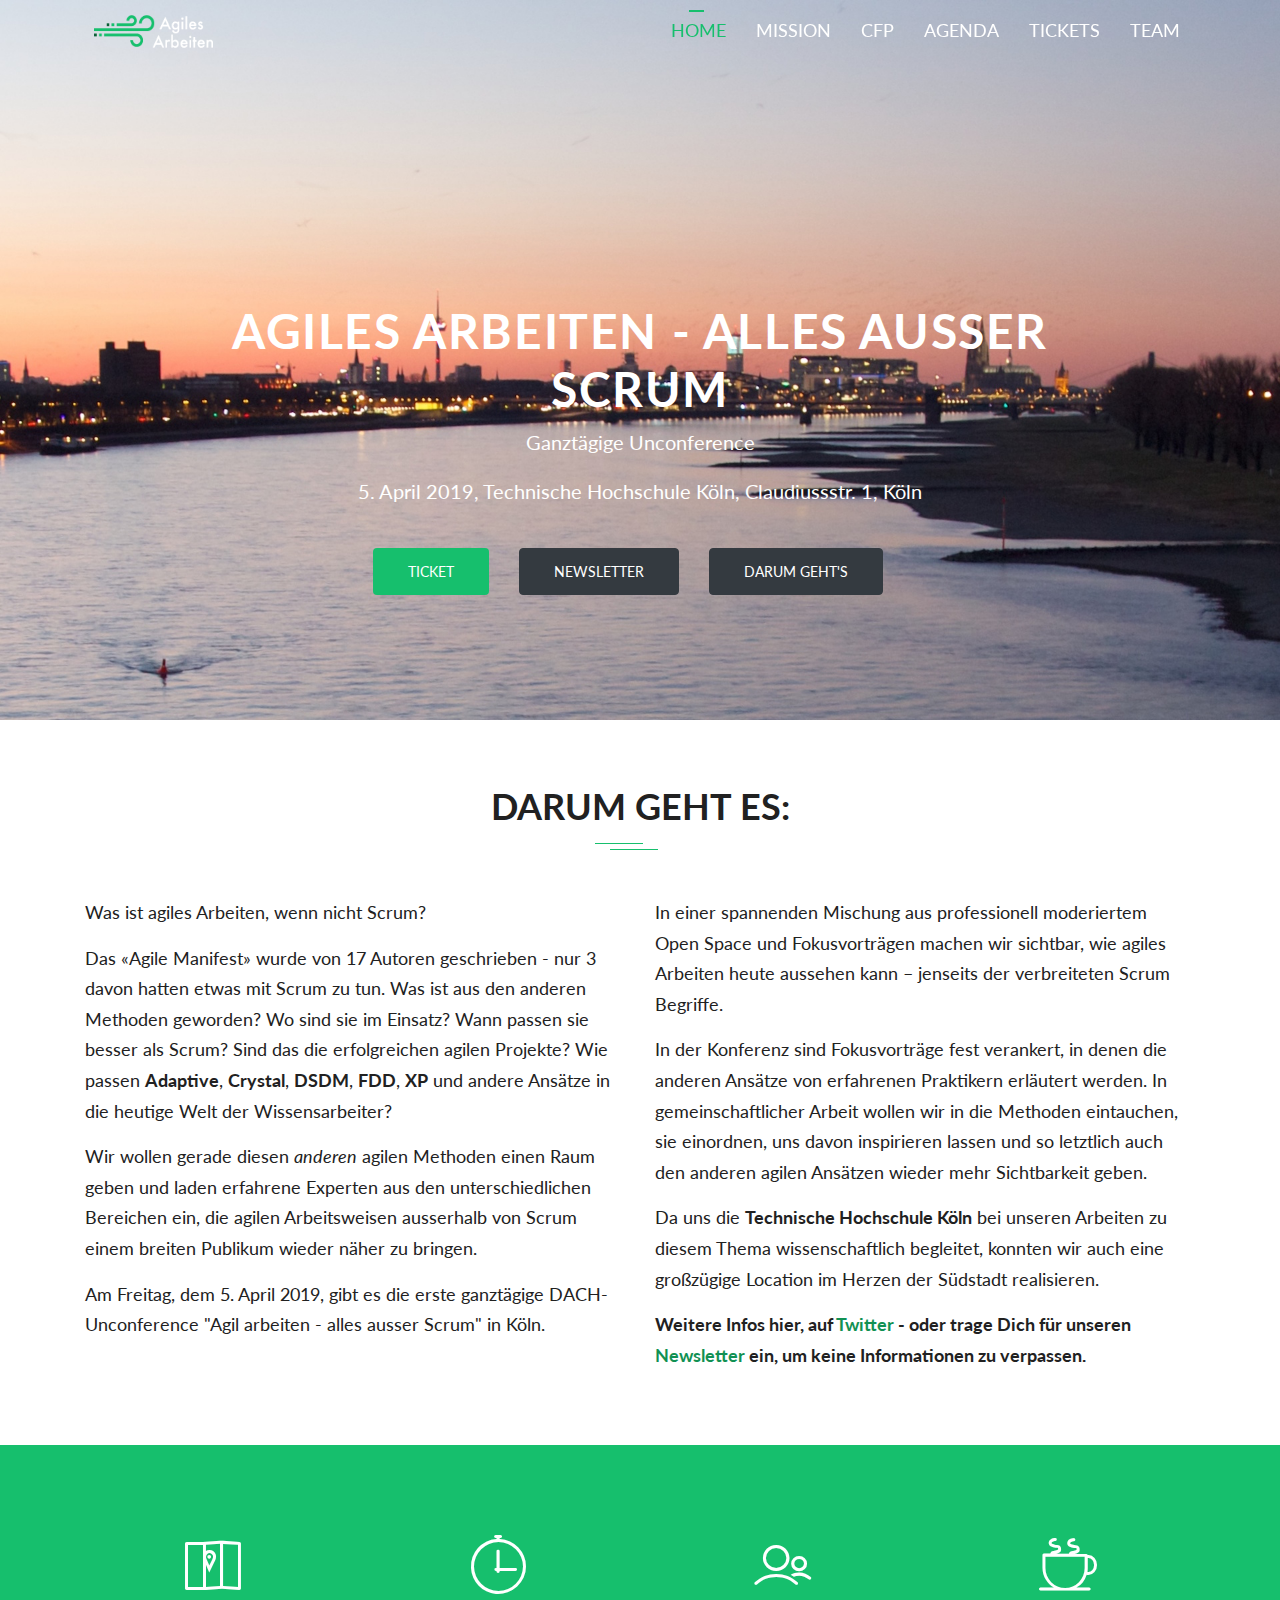
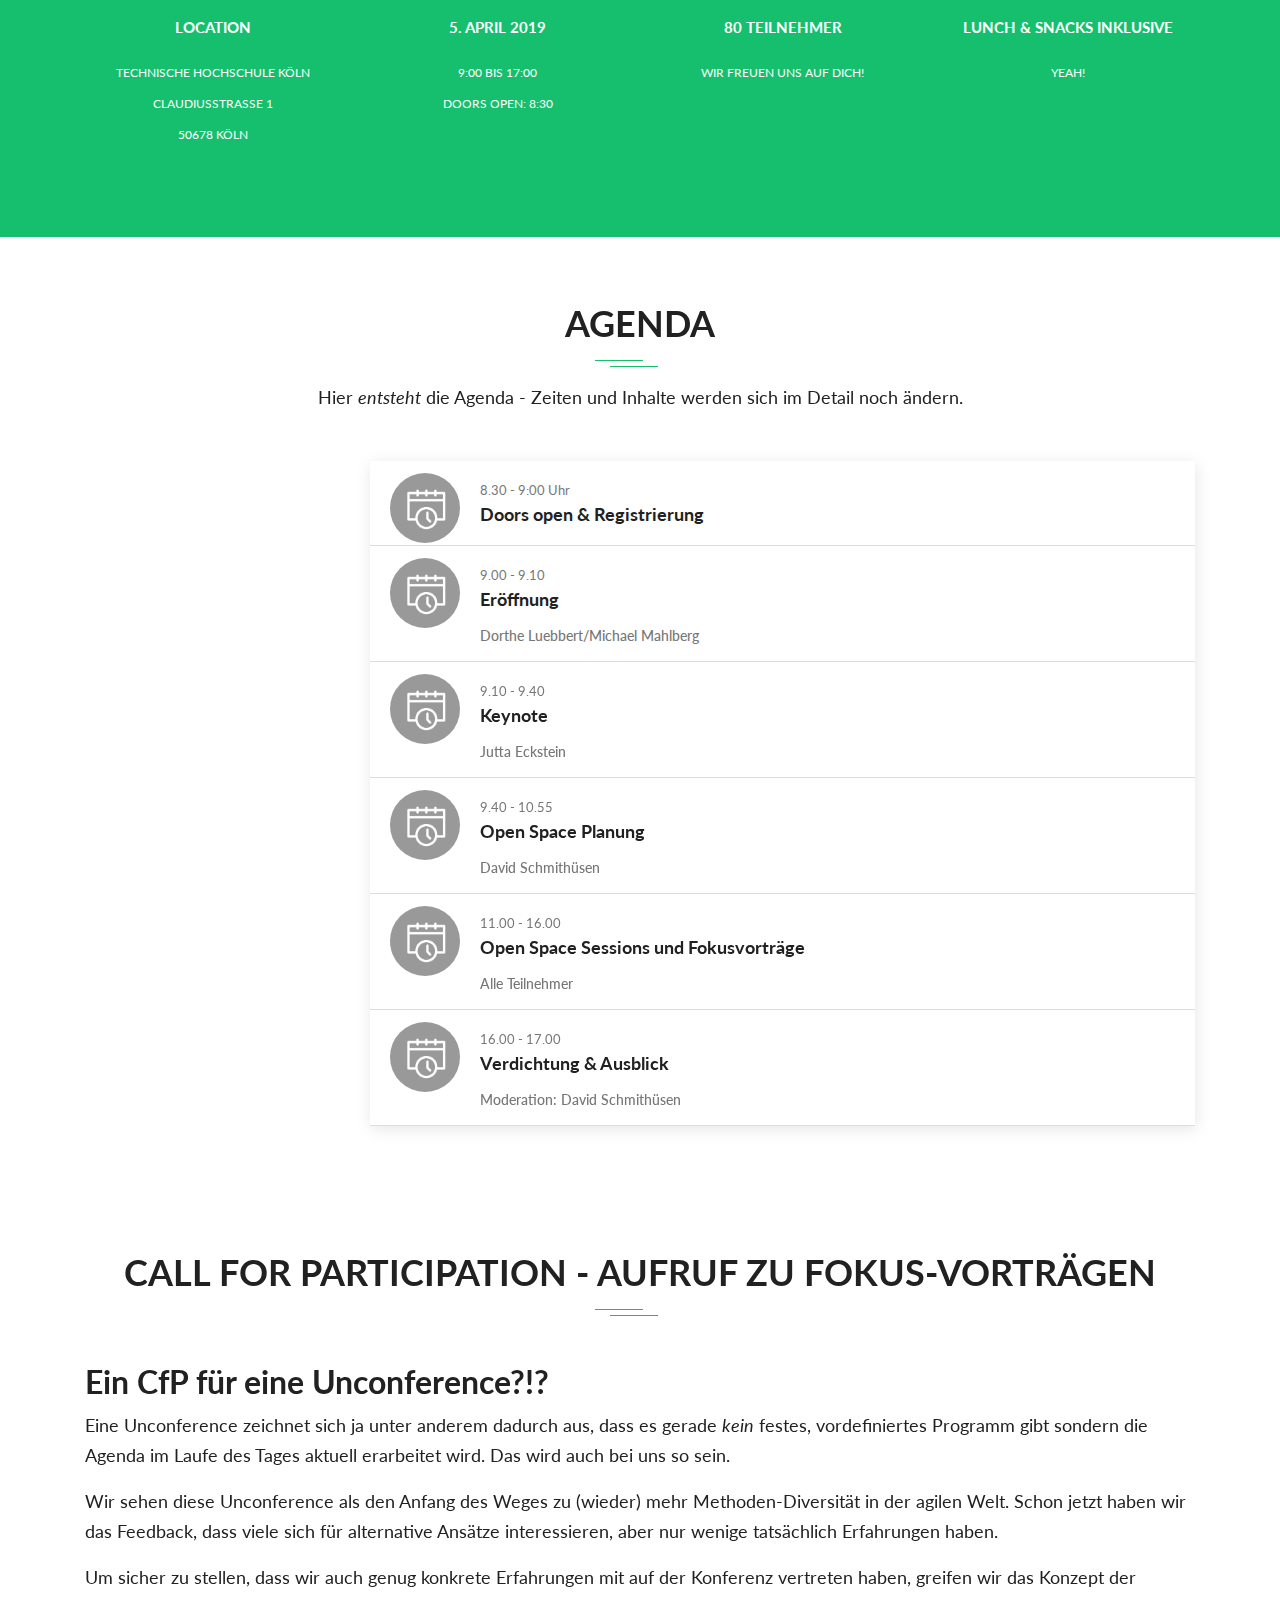
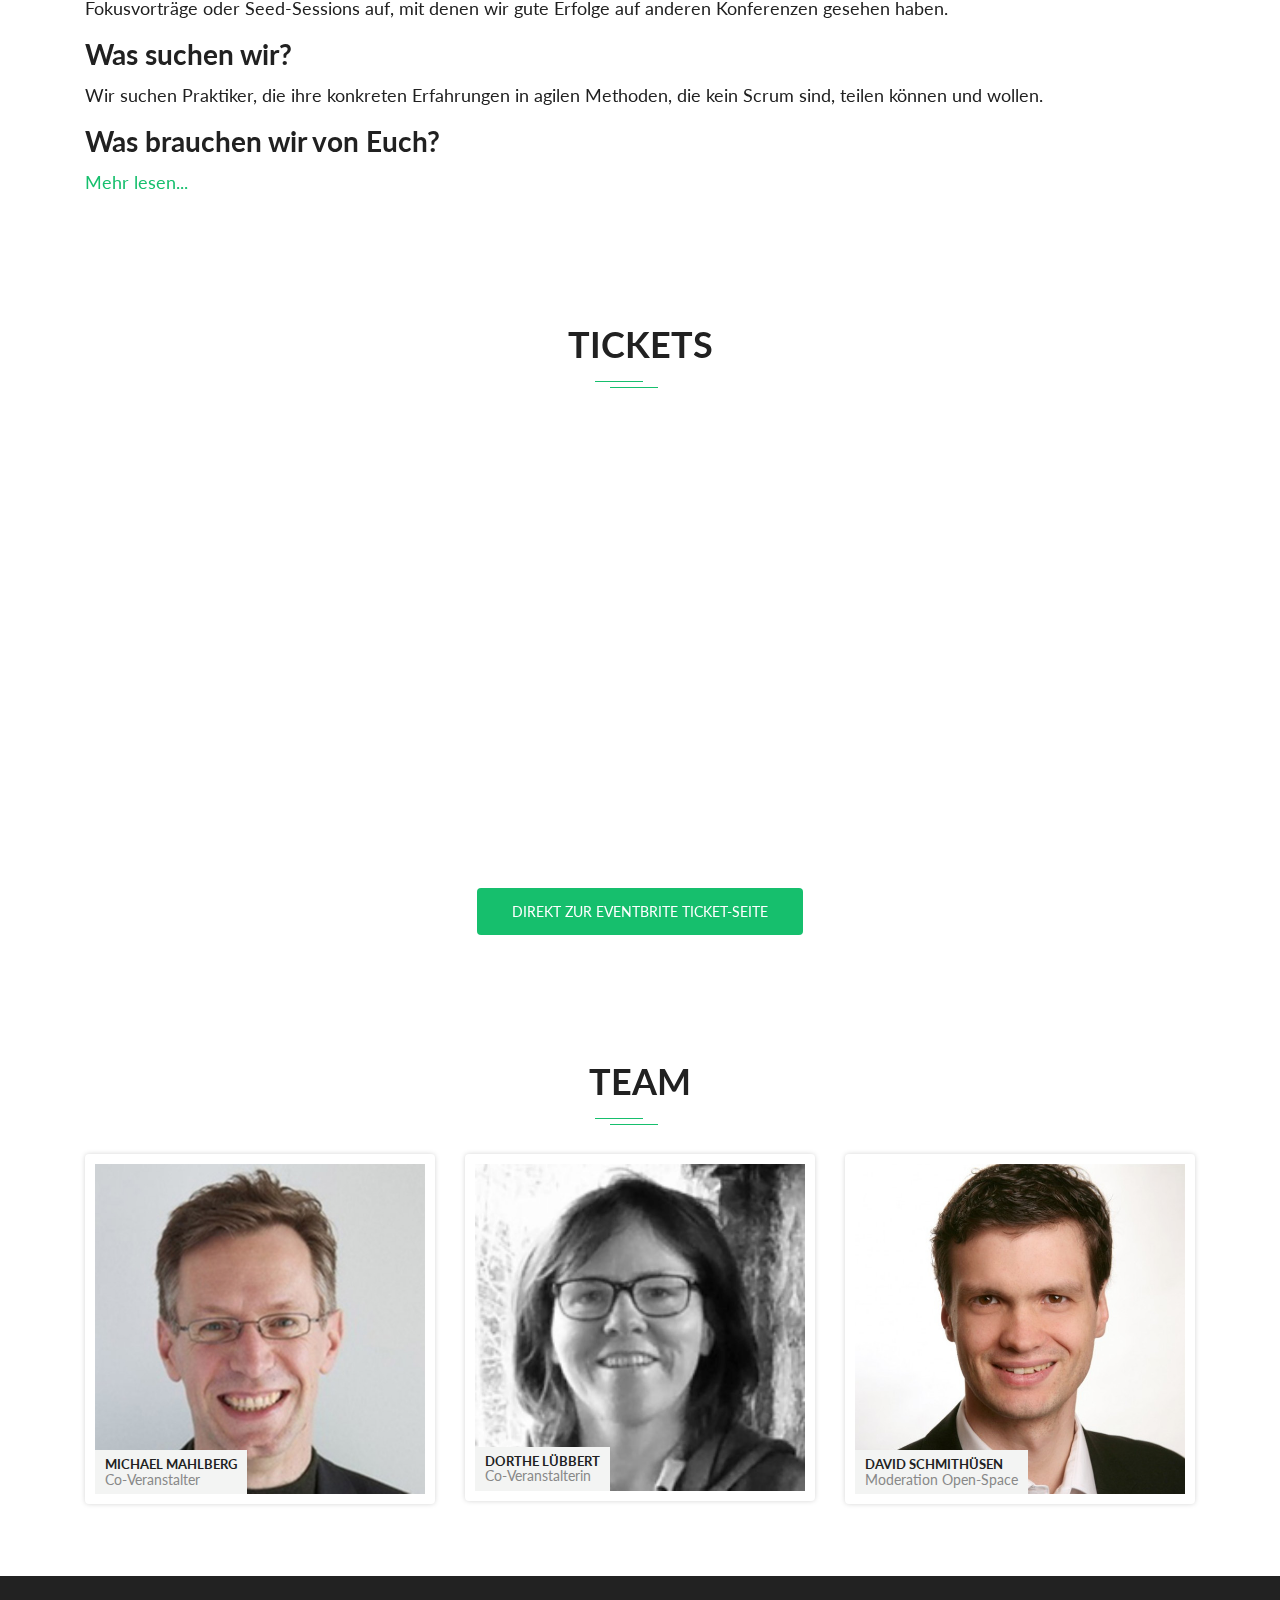
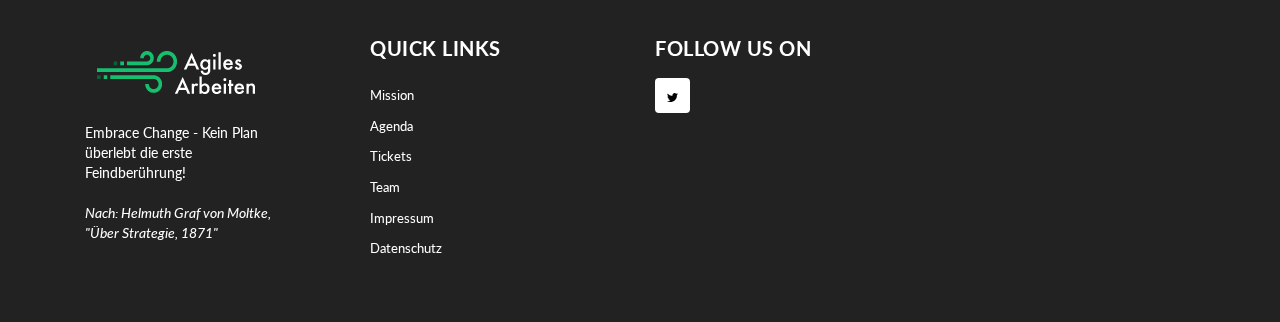
<file: index.html>
<!DOCTYPE html>
<html lang="en">
<head>
    <meta charset="utf-8">
    <meta name="viewport" content="width=device-width, initial-scale=1, shrink-to-fit=no">

    <meta property="og:title" content="Unconference Agiles Arbeiten - alles ausser Scrum">
    <meta property="og:site_name" content="Unconference Agile ohne Scrum">
    <meta property="og:url" content="https://alles-ausser-scrum.de">
    <meta property="og:description"
          content="AGILES ARBEITEN - ALLES AUSSER SCRUM Ganztägige Unconference am 5.4.2019 in Köln">
    <meta property="og:type" content="website">
    <meta property="og:image" content="https://www.alles-ausser-scrum.de/assets/img/alles-ausser-scrum-1200x700.jpg">


    <!-- Global site tag (gtag.js) - Google Analytics -->
    <script async src="https://www.googletagmanager.com/gtag/js?id=UA-131324140-1"></script>
    <script>
        window.dataLayer = window.dataLayer || [];

        function gtag() {
            dataLayer.push(arguments);
        }

        gtag('js', new Date());

        gtag('config', 'UA-131324140-1');
    </script>

    <!-- Required meta tags -->
    <title>Agiles Arbeiten - Alles ausser Scrum Unconference</title>

    <link rel="apple-touch-icon" sizes="180x180" href="/apple-touch-icon.png">
    <link rel="icon" type="image/png" sizes="32x32" href="/favicon-32x32.png">
    <link rel="icon" type="image/png" sizes="16x16" href="/favicon-16x16.png">
    <link rel="manifest" href="/site.webmanifest">
    <link rel="mask-icon" href="/safari-pinned-tab.svg" color="#5bbad5">
    <meta name="msapplication-TileColor" content="#da532c">
    <meta name="theme-color" content="#ffffff">

    <!-- Bootstrap CSS -->
    <link rel="stylesheet" type="text/css" href="assets/css/bootstrap.min.css">
    <!-- Icon -->
    <link rel="stylesheet" type="text/css" href="assets/fonts/line-icons.css">
    <!-- Slicknav -->
    <link rel="stylesheet" type="text/css" href="assets/css/slicknav.css">
    <!-- Nivo Lightbox -->
    <link rel="stylesheet" type="text/css" href="assets/css/nivo-lightbox.css">
    <!-- Animate -->
    <link rel="stylesheet" type="text/css" href="assets/css/animate.css">
    <!-- Main Style -->
    <link rel="stylesheet" type="text/css" href="assets/css/main.css?v=1">
    <!-- Responsive Style -->
    <link rel="stylesheet" type="text/css" href="assets/css/responsive.css">

</head>
<body>
<!-- Header Area wrapper Starts -->
<header id="header-wrap">
    <!-- Navbar Start -->
    <nav class="navbar navbar-expand-lg fixed-top scrolling-navbar">
        <div class="container">
            <!-- Brand and toggle get grouped for better mobile display -->
            <div class="navbar-header">
                <button class="navbar-toggler" type="button" data-toggle="collapse" data-target="#main-navbar"
                        aria-controls="main-navbar" aria-expanded="false" aria-label="Toggle navigation">
                    <span class="navbar-toggler-icon"></span>
                    <span class="icon-menu"></span>
                    <span class="icon-menu"></span>
                    <span class="icon-menu"></span>
                </button>
                <a href="index.html" class="navbar-brand"><img src="assets/img/logo.png" alt=""></a>
            </div>
            <div class="collapse navbar-collapse" id="main-navbar">
                <ul class="navbar-nav mr-auto w-100 justify-content-end">
                    <li class="nav-item active">
                        <a class="nav-link" href="#header-wrap">
                            Home
                        </a>
                    </li>
                    <li class="nav-item">
                        <a class="nav-link" href="#mission">
                            Mission
                        </a>
                    </li>
                    <li class="nav-item">
                        <a class="nav-link" href="#cfp">
                            CfP
                        </a>
                    </li>
                    <li class="nav-item">
                        <a class="nav-link" href="#agenda">
                            Agenda
                        </a>
                    </li>

                    <li class="nav-item">
                        <a class="nav-link" href="#tickets">
                            Tickets
                        </a>
                    </li>
                    <li class="nav-item">
                        <a class="nav-link" href="#team">
                            Team
                        </a>
                    </li>
                </ul>
            </div>
        </div>

        <!-- Mobile Menu Start -->
        <ul class="mobile-menu">
            <li>
                <a class="page-scrool" href="#header-wrap">Home</a>
            </li>
            <li>
                <a class="page-scroll" href="#cfp">CfP</a>
            </li>
            <li>
                <a class="page-scroll" href="#mission">Mission</a>
            </li>
            <li>
                <a class="page-scroll" href="#agenda">Agenda</a>
            </li>
            <li>
                <a class="page-scroll" href="#tickets">Tickets</a>
            </li>
            <li>
                <a class="page-scroll" href="#team">Team</a>
            </li>
        </ul>
        <!-- Mobile Menu End -->

    </nav>
    <!-- Navbar End -->

    <!-- Main Carousel Section Start -->
    <div id="main-slide" class="carousel slide" data-ride="carousel">
        <div class="carousel-inner">
            <div class="carousel-item active">
                <img class="d-block w-100" src="assets/img/slider/Abends_Rhodenkirchener.jpg" alt="Köln">
                <div class="carousel-caption d-md-block">

                    <h1 class="  heading" data-wow-delay=".4s">Agiles Arbeiten - Alles ausser Scrum</h1>
                    <p>Ganztägige Unconference</p>
                    <p>5. April 2019, Technische Hochschule Köln, Claudiussstr. 1, Köln</p>
                    <a href="#tickets" class="fadeInLeft btn btn-common btn-lg">Ticket</a>
                    <a href="http://eepurl.com/gbrxIr" class="fadeInRight btn btn-dark btn-lg">Newsletter</a>
                    <a href="#mission" class="fadeInRight btn btn-dark btn-lg">Darum geht's</a>

                </div>
            </div>
        </div>
    </div>
    <!-- Main Carousel Section End -->

</header>
<!-- Header Area wrapper End -->


<!-- Mission Section Start -->
<section id="mission" class="mission section-padding">
    <div class="container">
        <div class="row">
            <div class="col-12">
                <div class="section-title-header text-center">
                    <h1 class="section-title ">Darum geht es:</h1>
                </div>
            </div>
        </div>
        <div class="row mission-wrapper">
            <div class="col-md">
                <p>Was ist agiles Arbeiten, wenn nicht Scrum?</p>

                <p>Das «Agile Manifest» wurde von 17 Autoren geschrieben - nur 3 davon hatten etwas mit Scrum zu tun.
                    Was ist aus den anderen Methoden geworden? Wo sind sie im Einsatz? Wann passen sie besser als Scrum?
                    Sind das die erfolgreichen agilen Projekte? Wie passen <b>Adaptive</b>, <b>Crystal</b>, <b>DSDM</b>,
                    <b>FDD</b>, <b>XP</b> und andere Ansätze in die heutige Welt der Wissensarbeiter?</p>
                <p>Wir wollen gerade diesen <em>anderen</em> agilen Methoden einen Raum geben und laden erfahrene
                    Experten aus den unterschiedlichen Bereichen ein, die agilen Arbeitsweisen ausserhalb von Scrum
                    einem breiten Publikum wieder näher zu bringen.</p>

                <p>Am Freitag, dem 5. April 2019, gibt es die erste ganztägige DACH-Unconference "Agil arbeiten - alles
                    ausser Scrum" in Köln.</p>
            </div>
            <div class="col-md">
                <p>In einer spannenden Mischung aus professionell moderiertem Open Space und Fokusvorträgen machen wir
                    sichtbar, wie agiles Arbeiten heute aussehen kann – jenseits der verbreiteten Scrum Begriffe.</p>
                <p>
                    In der Konferenz sind Fokusvorträge fest verankert, in denen die anderen Ansätze von erfahrenen
                    Praktikern erläutert werden.
                    In gemeinschaftlicher Arbeit wollen wir in die Methoden eintauchen, sie einordnen, uns davon
                    inspirieren lassen und so letztlich auch den anderen agilen Ansätzen wieder mehr Sichtbarkeit
                    geben.</p>
                <p>
                    Da uns die <b>Technische Hochschule Köln</b> bei unseren Arbeiten zu diesem Thema wissenschaftlich
                    begleitet, konnten wir auch eine großzügige Location im Herzen der Südstadt realisieren.
                </p>

                <p><b>Weitere Infos hier, auf <a href="https://twitter.com/AgileOhneScrum">Twitter</a> - oder
                    trage Dich für unseren <a href="http://eepurl.com/gbrxIr">Newsletter</a> ein, um keine Informationen
                    zu verpassen.</b></p>
            </div>

        </div>
    </div>
</section>
<!-- Mission Section End -->


<!-- Counter Area Start-->
<section class="counter-section section-padding">
    <div class="container">
        <div class="row">
            <!-- Counter Item -->
            <div class="col-md-6 col-lg-3 col-xs-12 work-counter-widget text-center">
                <div class="counter fadeInRight" data-wow-delay="0.3s">
                    <div class="icon"><i class="lni-map"></i></div>
                    <p>Location</p>
                    <span>Technische Hochschule Köln<br />Claudiusstraße 1<br />50678 Köln</span>
                </div>
            </div>
            <!-- Counter Item -->
            <div class="col-md-6 col-lg-3 col-xs-12 work-counter-widget text-center">
                <div class="counter fadeInRight">
                    <div class="icon"><i class="lni-timer"></i></div>
                    <p>5. April 2019</p>
                    <span>9:00 bis 17:00<br />Doors Open: 8:30</span>
                </div>
            </div>
            <!-- Counter Item -->
            <div class="col-md-6 col-lg-3 col-xs-12 work-counter-widget text-center">
                <div class="counter fadeInRight" data-wow-delay="0.9s">
                    <div class="icon"><i class="lni-users"></i></div>
                    <p>80 Teilnehmer</p>
                    <span>Wir freuen uns auf Dich!</span>
                </div>
            </div>
            <!-- Counter Item -->
            <div class="col-md-6 col-lg-3 col-xs-12 work-counter-widget text-center">
                <div class="counter fadeInRight" data-wow-delay="1.2s">
                    <div class="icon"><i class="lni-coffee-cup"></i></div>
                    <p>Lunch & Snacks inklusive</p>
                    <span>Yeah!</span>
                </div>
            </div>
        </div>
    </div>
</section>
<!-- Counter Area End-->


<!-- Schedule Section Start -->
<section id="agenda" class="schedule section-padding">
    <div class="container">
        <div class="row">
            <div class="col-12">
                <div class="section-title-header text-center">
                    <h1 class="section-title ">Agenda</h1>
                    <p>Hier <em>entsteht</em> die Agenda - Zeiten und Inhalte werden sich im Detail noch ändern.</p>
                </div>
            </div>
        </div>
        <div class="schedule-area row  " data-wow-delay="0.3s">

            <div class="schedule-tab-content col-md-9 col-lg-9 col-xs-12 clearfix offset-3">
                <div class="tab-content" id="myTabContent">
                    <div class="tab-pane fade show active" id="monday" role="tabpanel" aria-labelledby="monday-tab">
                        <div id="accordion">
                            <div class="card">
                                <div id="headingOne">
                                    <div class="collapsed card-header" data-toggle="collapse" data-target="#collapseOne"
                                         aria-expanded="false" aria-controls="collapseOne">
                                        <div class="images-box">
                                            <img class="img-fluid" src="assets/img/speaker/agenda.png" alt="">
                                        </div>
                                        <span class="time">8.30 - 9:00 Uhr</span>
                                        <h4>Doors open & Registrierung</h4>
                                    </div>
                                </div>
                            </div>
                            <div class="card">
                                <div id="headingTwo">
                                    <div class=" card-header" data-toggle="collapse" data-target="#collapseTwo"
                                         aria-expanded="false" aria-controls="collapseTwo">
                                        <div class="images-box">
                                            <img class="img-fluid" src="assets/img/speaker/agenda.png" alt="">
                                        </div>
                                        <span class="time">9.00 - 9.10</span>
                                        <h4>Eröffnung</h4>
                                        <h5 class="name">Dorthe Luebbert/Michael Mahlberg</h5>
                                    </div>
                                </div>

                            </div>
                            <div class="card">
                                <div id="headingThree">
                                    <div class=" card-header" data-toggle="collapse" data-target="#collapseTwo"
                                         aria-expanded="false" aria-controls="collapseTwo">
                                        <div class="images-box">
                                            <img class="img-fluid" src="assets/img/speaker/agenda.png" alt="">
                                        </div>
                                        <span class="time">9.10 - 9.40</span>
                                        <h4>Keynote</h4>
                                        <h5 class="name">Jutta Eckstein</h5>
                                    </div>
                                </div>

                            </div>
                            <div class="card">
                                <div id="headingFive">
                                    <div class=" card-header" aria-expanded="false" aria-controls="collapseThree">
                                        <div class="images-box">
                                            <img class="img-fluid" src="assets/img/speaker/agenda.png " alt="">
                                        </div>
                                        <span class="time">9.40 - 10.55</span>
                                        <h4>Open Space Planung</h4>
                                        <h5 class="name">David Schmith&uuml;sen</h5>
                                    </div>
                                </div>
                            </div>
                            <div class="card">
                                <div id="headingSix">
                                    <div class=" card-header" aria-expanded="false" aria-controls="collapseThree">
                                        <div class="images-box">
                                            <img class="img-fluid" src="assets/img/speaker/agenda.png " alt="">
                                        </div>
                                        <span class="time">11.00 - 16.00</span>
                                        <h4>Open Space Sessions und Fokusvorträge</h4>
                                        <h5 class="name">Alle Teilnehmer</h5>
                                    </div>
                                </div>
                            </div>
                            <div class="card">
                                <div id="headingSeven">
                                    <div class=" card-header" aria-expanded="false" aria-controls="collapseThree">
                                        <div class="images-box">
                                            <img class="img-fluid" src="assets/img/speaker/agenda.png " alt="">
                                        </div>
                                        <span class="time">16.00 - 17.00</span>
                                        <h4>Verdichtung & Ausblick</h4>
                                        <h5 class="name">Moderation: David Schmith&uuml;sen</h5>
                                    </div>
                                </div>
                            </div>

                        </div>
                    </div>
                </div>
            </div>
        </div>
    </div>
    </div>
</section>

<!-- CFP Start -->

<section id="cfp" class="tickets section-padding">
    <div class="container">
        <div class="row">
            <div class="col-12">
                <div class="section-title-header text-center">
                    <h1 class="section-title ">Call for Participation - Aufruf zu Fokus-Vorträgen</h1>
                </div>
            </div>
        </div>
        <div class="row mission-wrapper">
            <div class="col-md">
                <h2>Ein CfP für eine Unconference?!?</h2>

                <p>Eine Unconference zeichnet sich ja unter anderem dadurch aus, dass es gerade <em>kein</em> festes,
                    vordefiniertes Programm gibt sondern die Agenda im Laufe des Tages aktuell erarbeitet wird. Das wird
                    auch bei uns so sein.</p>

                <p>Wir sehen diese Unconference als den Anfang des Weges zu (wieder) mehr Methoden-Diversität in der
                    agilen Welt. Schon jetzt haben wir das Feedback, dass viele sich für alternative Ansätze
                    interessieren, aber nur wenige tatsächlich Erfahrungen haben.</p>

                <p>Um sicher zu stellen, dass wir auch genug konkrete Erfahrungen mit auf der Konferenz vertreten haben,
                    greifen wir das Konzept der Fokusvorträge oder Seed-Sessions auf, mit denen wir gute Erfolge auf
                    anderen Konferenzen gesehen haben.</p>

                <h3>Was suchen wir?</h3>
                <p>Wir suchen Praktiker, die ihre konkreten Erfahrungen in agilen Methoden, die kein Scrum sind, teilen
                    können und wollen.</p>
                <h3>Was brauchen wir von Euch?</h3>
                <a class="" data-toggle="collapse" href="#collapseExample" role="button" aria-expanded="false"
                   aria-controls="collapseExample">
                    Mehr lesen...
                </a>
                <div class="collapse" id="collapseExample">
                    <p>Uns reicht eine kurze Mail an <a
                            href="mailto:cfp@alles-ausser-scrum.de?subject=Vorschlag für die Alles-ausser-Scrum-Konferenz">cfp@alles-ausser-scrum.de</a>
                    </p>
                    <p>

                    <ul class="mission-list-circle">
                        <li>einem Titel, der noch auf ein 15x20 Post-It passt</li>
                        <li>einer Beschreibung, worum es in der Session gehen soll, die man in unter einer Minute
                            vorlesen kann
                        </li>
                        <li>einer kurzen Beschreibung, welche Erfahrungen ihr mit Eurem Thema gesammelt habt</li>
                    </ul>

                    </p>


                    <h3>Was bieten wir?</h3>
                    <p><b><em>Die Konferenz!</em></b> :-)</p>

                    <p>
                        Es ist eine nicht-kommerzielle, nicht gewinnorientierte Konferenz, die wir so günstig wie
                        möglich anbieten wollen - die Vortragenden in den Fokusvorträgen zahlen natürlich keine
                        Teilnahmegebühr und einen Teil (die Kalkulationen sind noch nicht fertig) der
                        Übernachtungskosten übernehmen wir ebenfalls.
                    </p>

                    <h3>Daten</h3>
                    <p>
                        Allgemein: Je früher, desto besser - das macht es einfacher, die Themen breiter zu fächern und
                        sich auch noch mal über Inhalte abzustimmen.
                    </p>

                    <p>
                        <ul>
                            <li>
                                Deadline für Einreichungen: 13.2.2019 (Okay...13.2.2019, 23:59:59 CET)
                            </li>
                            <li>
                                Entscheidung über Annahme: 20.2. 18:00 CET
                            </li>
                        </ul>
                    </p>

                    <h3>Download</h3>
                        Natürlih gibt es den Call for Participation auch als PDF: <a href="AllesAusserScrumCfP.pdf">CfP zum Download als PDF</a>
                </div>
            </div>
        </div>
    </div>
</section>

<!-- Schedule Section End -->

<section id="tickets" class="tickets section-padding">
    <div class="container">
        <div class="row">
            <div class="col-12">
                <div class="section-title-header ">
                    <h1 class="section-title ">Tickets</h1>
<!--
                    <p>Die Konferenz ist eine Konferenz für und mit der Community. Wir werden, um die Unkosten für
                        Räume, Essen, Getränke usw. zu decken, einen Unkostenbeitrag erheben. <br> Abonniere gerne
                        unseren <a target="_blank" href="http://eepurl.com/gbrxIr">Newsletter</a>, damit wir Dich
                        informieren können, wenn die Tickets zur Verfügung stehen.</p>
-->
                    <div style="width:100%; text-align:left;">
                        <iframe src="https://eventbrite.de/tickets-external?eid=56869466104&ref=etckt" frameborder="0"
                                height="475" width="100%" vspace="0" hspace="0" marginheight="5" marginwidth="5"
                                scrolling="auto" allowtransparency="true"></iframe>



                    </div>

                </div>
            </div>
        </div>
        <div class="row justify-content-center">
            <a href="https://www.eventbrite.de/e/agiles-arbeiten-alles-ausser-scrum-tickets-56869466104" class="btn btn-common btn-lg">Direkt zur Eventbrite Ticket-Seite</a>
        </div>
    </div>
</section>


<!-- Team Section Start -->
<section id="team" class="section-padding text-center">
    <div class="container">
        <div class="row">
            <div class="col-12">
                <div class="section-title-header text-center">
                    <h1 class="section-title wow">Team</h1>
                </div>
            </div>
        </div>
        <div class="row">
            <div class="col-sm-6 col-md-6 col-lg-4">
                <!-- Team Item Starts -->
                <div class="team-item  ">
                    <div class="team-img">
                        <img class="img-fluid" src="assets/img/team/michael.jpg" alt="Michael">
                        <div class="team-overlay">
                            <div class="overlay-social-icon text-center">
                                <ul class="social-icons">
                                    <li><a href="https://twitter.com/mmahlberg"><i class="lni-twitter-filled"
                                                                                   aria-hidden="true"></i></a></li>
                                    <li><a href="https://www.linkedin.com/in/michaelmahlberg/"><i
                                            class="lni-linkedin-filled" aria-hidden="true"></i></a></li>
                                </ul>
                            </div>
                            <div class="overlay-conferences">
                                <ul class="conferences">
                                    <li>
                                        Kanban Konferenz Köln 2013
                                    </li>
                                    <li>
                                        DACH-Unconference zu Kanban 2017
                                    </li>
                                    <li>
                                        Co-Organisator CoRe-Day Cologne
                                    </li>
                                </ul>
                            </div>
                        </div>
                    </div>
                    <div class="info-text">
                        <h3><a href="https://www.linkedin.com/in/michaelmahlberg/">Michael Mahlberg</a></h3>
                        <p>Co-Veranstalter</p>
                    </div>
                </div>
                <!-- Team Item Ends -->
            </div>
            <div class="col-sm-6 col-md-6 col-lg-4">
                <!-- Team Item Starts -->
                <div class="team-item  ">
                    <div class="team-img">
                        <img class="img-fluid" src="assets/img/team/dorthe.jpg" alt="Dorthe">
                        <div class="team-overlay">
                            <div class="overlay-social-icon text-center">
                                <ul class="social-icons">
                                    <li><a href="https://twitter.com/luebbert42"><i class="lni-twitter-filled"
                                                                                    aria-hidden="true"></i></a></li>
                                    <li><a href="https://www.linkedin.com/in/dortheluebbert/"><i
                                            class="lni-linkedin-filled" aria-hidden="true"></i></a></li>
                                </ul>
                            </div>
                            <div class="overlay-conferences">
                                <ul class="conferences">
                                    <li>
                                        Team TedX Köln
                                    </li>
                                    <li>
                                        Research+ Köln
                                    </li>
                                </ul>
                            </div>
                        </div>
                    </div>
                    <div class="info-text">
                        <h3><a href="https://www.linkedin.com/in/dortheluebbert/">Dorthe Lübbert</a></h3>
                        <p>Co-Veranstalterin</p>
                    </div>
                </div>
                <!-- Team Item Ends -->
            </div>

            <div class="col-sm-6 col-md-6 col-lg-4">
                <!-- Team Item Starts -->
                <div class="team-item  ">
                    <div class="team-img">
                        <img class="img-fluid" src="assets/img/team/david.jpg" alt="David">
                        <div class="team-overlay">
                            <div class="overlay-social-icon text-center">
                                <ul class="social-icons">
                                    <li><a href="https://twitter.com/schmithu"><i class="lni-twitter-filled"
                                                                                  aria-hidden="true"></i></a></li>
                                    <li><a href="https://www.linkedin.com/in/schmithu/"><i class="lni-linkedin-filled"
                                                                                           aria-hidden="true"></i></a>
                                    </li>
                                </ul>
                            </div>
                            <div class="overlay-conferences">
                                <ul class="conferences">
                                    <li>
                                        Organisator der agile-cologne
                                    </li>
                                    <li>
                                        Co-Organisator CoRe-Day Cologne
                                    </li>
                                    <li>
                                        Co-Organisator Liberating Structures Cologne
                                    </li>
                                    <!-- li>
                                      Mitglied der osonos Konferenzen
                                    </li -->
                                </ul>
                            </div>
                        </div>
                    </div>
                    <div class="info-text">
                        <h3><a href="https://www.linkedin.com/in/schmithu/">David Schmithüsen</a></h3>
                        <p>Moderation Open-Space</p>
                    </div>
                </div>
                <!-- Team Item Ends -->
            </div>
        </div>
    </div>
</section>
<!-- Team Section End -->

<!-- Footer Section Start -->
<footer class="footer-area section-padding">
    <div class="container">
        <div class="row">
            <div class="col-md-6 col-lg-3 col-sm-6 col-xs-12 align-top">
                <h3><img src="assets/img/logo.png" alt=""></h3>
                <p>
                    <span title="Im Original: Kein Operationsplan reicht mit einiger Sicherheit über das erste Zusammentreffen mit der feindlichen Hauptmacht hinaus.">
                    Embrace Change - Kein Plan überlebt die erste Feindberührung! 
                    </span>
                </p>
                <p>
                    <br>
                    <i>Nach: Helmuth Graf von Moltke, "Über Strategie, 1871"</i>
                </p>
            </div>
            <div class="col-md-6 col-lg-3 col-sm-6 col-xs-12 align-top">
                <h3>QUICK LINKS</h3>
                <ul>
                    <li><a href="#mission">Mission</a></li>
                    <li><a href="#agenda">Agenda</a></li>
                    <li><a href="#tickets">Tickets</a></li>
                    <li><a href="#team">Team</a></li>
                    <li><a href="impressum.html#imprint">Impressum</a></li>
                    <li><a href="impressum.html#privacy">Datenschutz</a></li>
                </ul>
            </div>
            <div class="col-md-6 col-lg-3 col-sm-6 col-xs-12 align-top">
                <h3>FOLLOW US ON</h3>
                <ul class="footer-social">
                    <li><a class="twitter" href="https://twitter.com/AgileOhneScrum"><i class="lni-twitter-filled"></i></a>
                    </li>
                </ul>
            </div>
        </div>
    </div>
</footer>
<!-- Footer Section End -->


<!-- Go to Top Link -->
<a href="#" class="back-to-top">
    <i class="lni-chevron-up"></i>
</a>

<div id="preloader">
    <div class="sk-circle">
        <div class="sk-circle1 sk-child"></div>
        <div class="sk-circle2 sk-child"></div>
        <div class="sk-circle3 sk-child"></div>
        <div class="sk-circle4 sk-child"></div>
        <div class="sk-circle5 sk-child"></div>
        <div class="sk-circle6 sk-child"></div>
        <div class="sk-circle7 sk-child"></div>
        <div class="sk-circle8 sk-child"></div>
        <div class="sk-circle9 sk-child"></div>
        <div class="sk-circle10 sk-child"></div>
        <div class="sk-circle11 sk-child"></div>
        <div class="sk-circle12 sk-child"></div>
    </div>
</div>

<!-- jQuery first, then Popper.js, then Bootstrap JS -->
<script src="assets/js/jquery-min.js"></script>
<script src="assets/js/popper.min.js"></script>
<script src="assets/js/bootstrap.min.js"></script>
<script src="assets/js/jquery.slicknav.js"></script>
<script src="assets/js/jquery.nav.js"></script>
<script src="assets/js/wow.js"></script>
<script src="assets/js/nivo-lightbox.js"></script>
<script src="assets/js/main.js"></script>
</body>
</html>
</file>
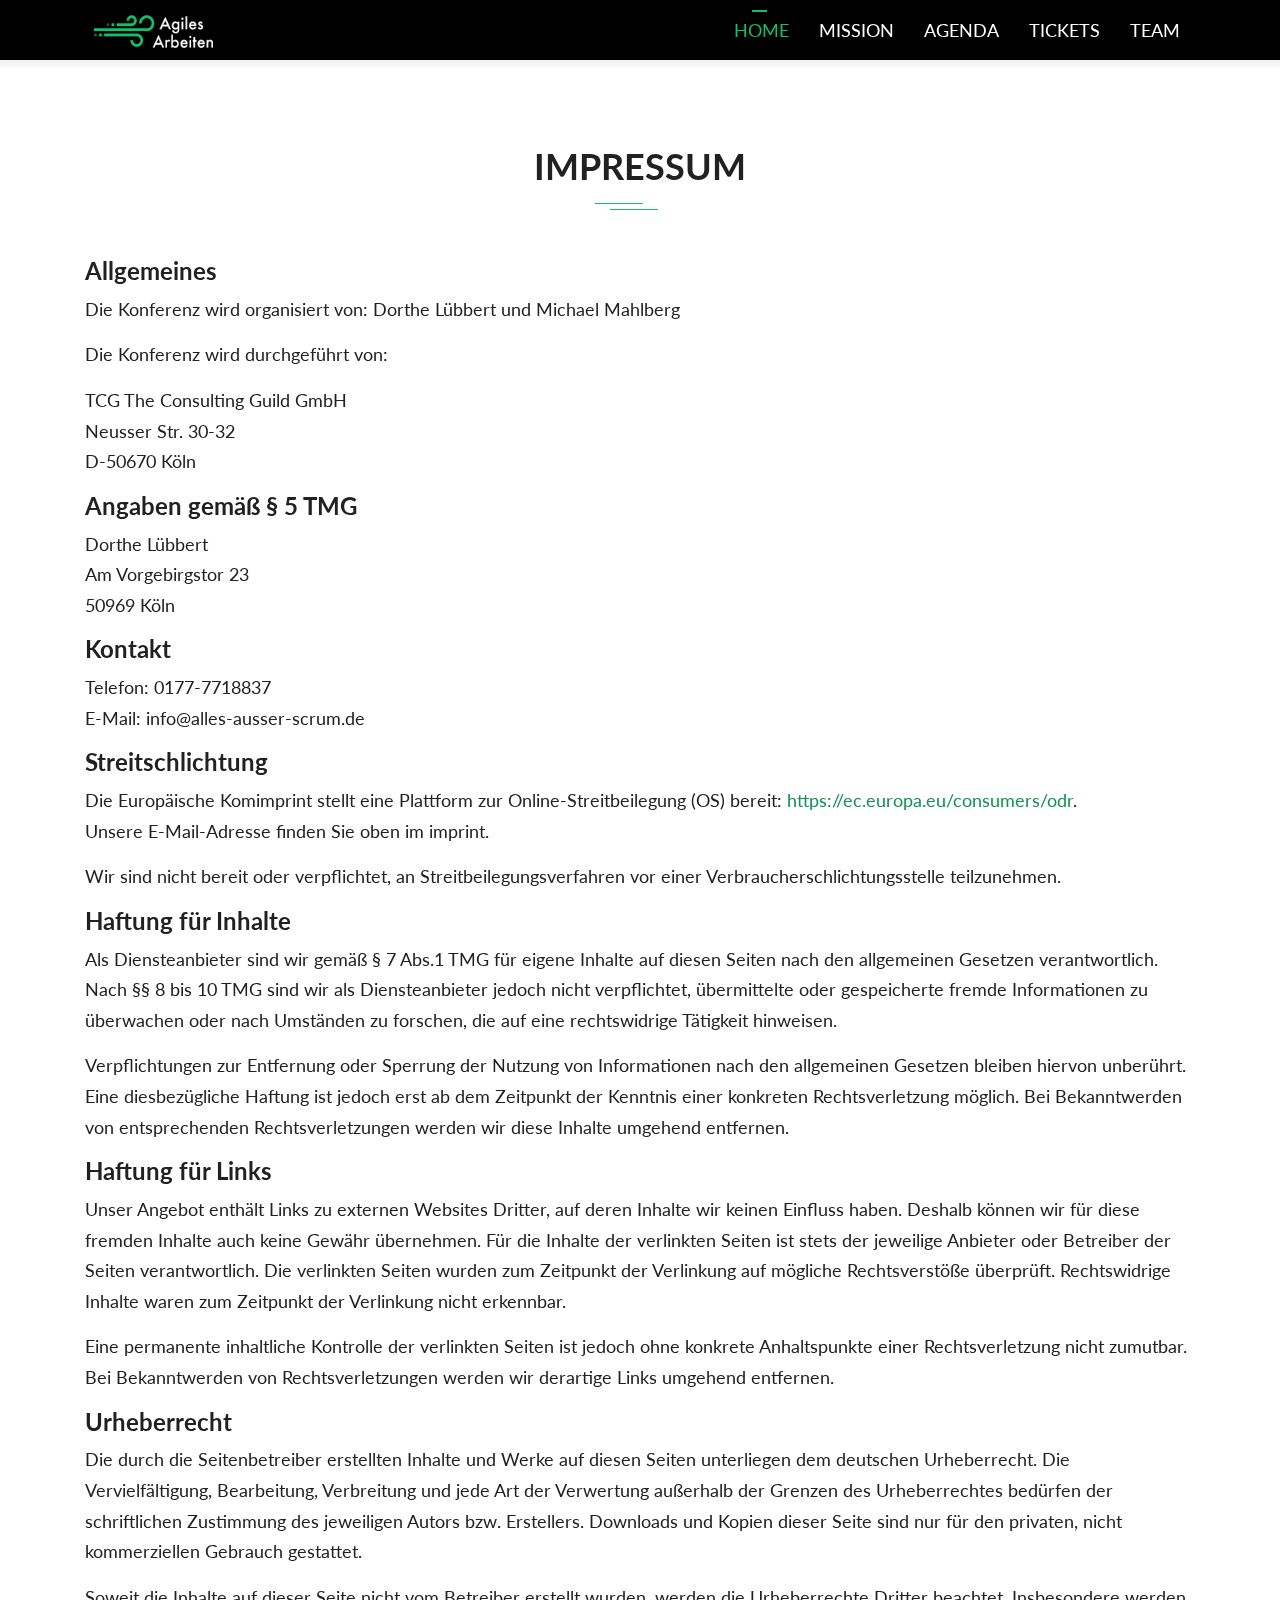
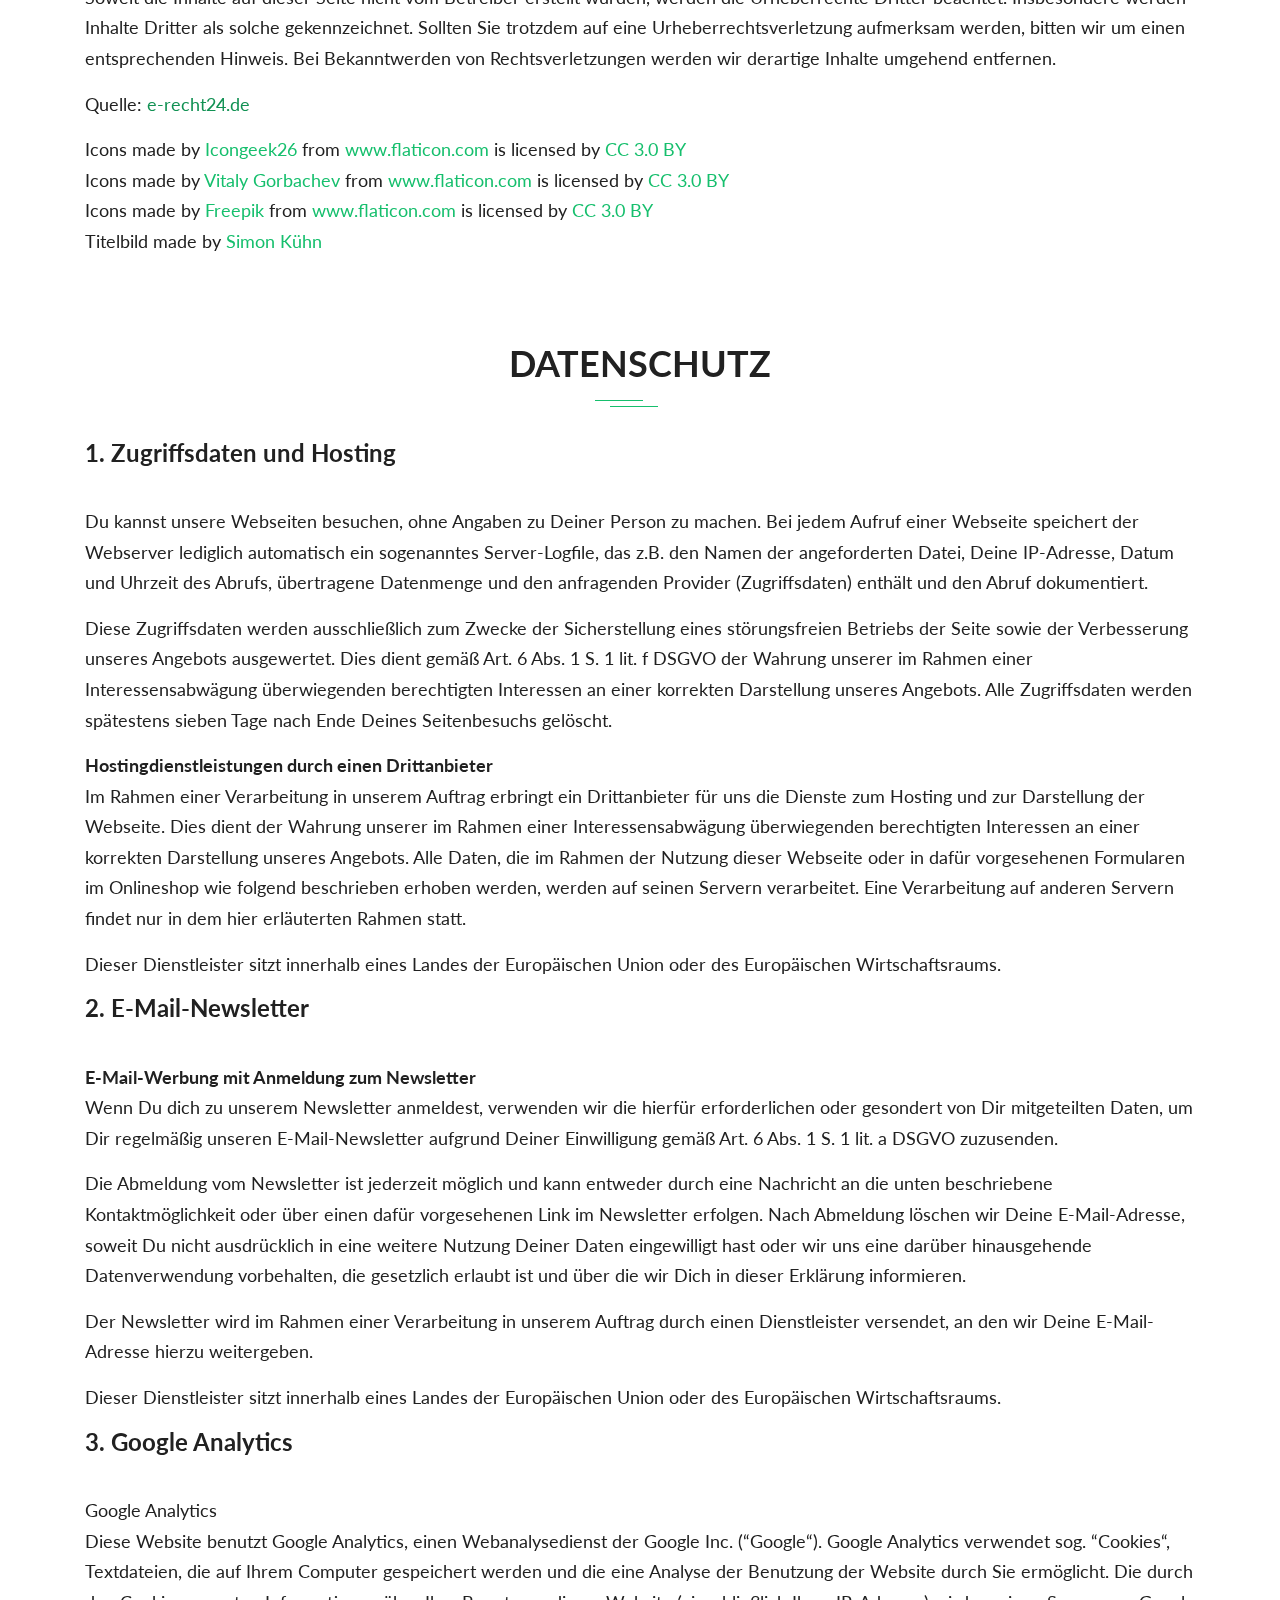
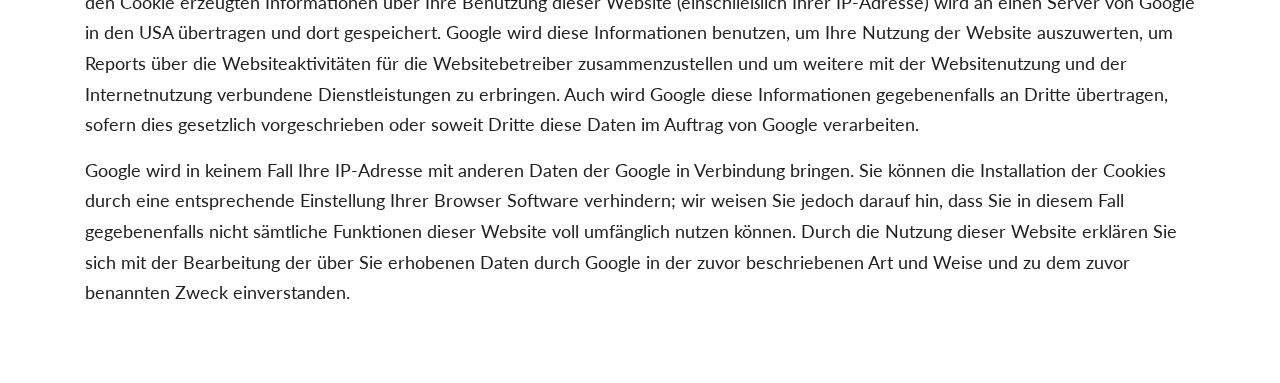
<file: impressum.html>
<!DOCTYPE html>
<html lang="en">
<head>
    <!-- Global site tag (gtag.js) - Google Analytics -->
    <script async src="https://www.googletagmanager.com/gtag/js?id=UA-131324140-1"></script>
    <script>
        window.dataLayer = window.dataLayer || [];
        function gtag(){dataLayer.push(arguments);}
        gtag('js', new Date());

        gtag('config', 'UA-131324140-1');
    </script>

    <!-- Required meta tags -->
    <meta charset="utf-8">
    <meta name="viewport" content="width=device-width, initial-scale=1, shrink-to-fit=no">

    <title>Agiles Arbeiten - Alles ausser Scrum Unconference Impressum</title>

    <link rel="apple-touch-icon" sizes="180x180" href="/apple-touch-icon.png">
    <link rel="icon" type="image/png" sizes="32x32" href="/favicon-32x32.png">
    <link rel="icon" type="image/png" sizes="16x16" href="/favicon-16x16.png">
    <link rel="manifest" href="/site.webmanifest">
    <link rel="mask-icon" href="/safari-pinned-tab.svg" color="#5bbad5">
    <meta name="msapplication-TileColor" content="#da532c">
    <meta name="theme-color" content="#ffffff">

    <!-- Bootstrap CSS -->
    <link rel="stylesheet" type="text/css" href="assets/css/bootstrap.min.css">
    <!-- Icon -->
    <link rel="stylesheet" type="text/css" href="assets/fonts/line-icons.css">
    <!-- Slicknav -->
    <link rel="stylesheet" type="text/css" href="assets/css/slicknav.css">
    <!-- Nivo Lightbox -->
    <link rel="stylesheet" type="text/css" href="assets/css/nivo-lightbox.css">
    <!-- Animate -->
    <link rel="stylesheet" type="text/css" href="assets/css/animate.css">
    <!-- Main Style -->
    <link rel="stylesheet" type="text/css" href="assets/css/main.css">
    <!-- Responsive Style -->
    <link rel="stylesheet" type="text/css" href="assets/css/responsive.css">

</head>
<body>
<!-- Header Area wrapper Starts -->
<header id="header-wrap">
    <!-- Navbar Start -->
    <nav class="navbar navbar-expand-lg fixed-top top-nav-collapse">
        <div class="container">
            <!-- Brand and toggle get grouped for better mobile display -->
            <div class="navbar-header">
                <button class="navbar-toggler" type="button" data-toggle="collapse" data-target="#main-navbar"
                        aria-controls="main-navbar" aria-expanded="true" aria-label="Toggle navigation">
                    <span class="navbar-toggler-icon"></span>
                    <span class="icon-menu"></span>
                    <span class="icon-menu"></span>
                    <span class="icon-menu"></span>
                </button>
                <a href="index.html" class="navbar-brand"><img src="assets/img/logo.png" alt=""></a>
            </div>
            <div class="collapse navbar-collapse" id="main-navbar">
                <ul class="navbar-nav mr-auto w-100 justify-content-end">
                    <li class="nav-item active">
                        <a class="nav-link" href="index.html#header-wrap">
                            Home
                        </a>
                    </li>
                    <li class="nav-item">
                        <a class="nav-link" href="index.html#mission">
                            Mission
                        </a>
                    </li>
                    <li class="nav-item">
                        <a class="nav-link" href="index.html#agenda">
                            Agenda
                        </a>
                    </li>

                    <li class="nav-item">
                        <a class="nav-link" href="index.html#tickets">
                            Tickets
                        </a>
                    </li>
                    <li class="nav-item">
                        <a class="nav-link" href="index.html#team">
                            Team
                        </a>
                    </li>
                </ul>
            </div>
        </div>

        <!-- Mobile Menu Start -->
        <ul class="mobile-menu">
            <li>
                <a class="page-scrool" href="index.html#header-wrap">Home</a>
            </li>
            <li>
                <a class="page-scroll" href="index.html#mission">Mission</a>
            </li>
            <li>
                <a class="page-scroll" href="index.html#agenda">Agenda</a>
            </li>
            <li>
                <a class="page-scroll" href="index.html#tickets">Tickets</a>
            </li>
            <li>
                <a class="page-scroll" href="index.html#team">Team</a>
            </li>
        </ul>
        <!-- Mobile Menu End -->

    </nav>
    <!-- Navbar End -->
</header>
<!-- Header Area wrapper End -->

<!-- imprint Section Start -->
<section id="imprint" class="imprint section-padding">
    <div class="container">
        <div class="row">
            <div class="col-12">
                <div class="section-title-header text-center">
                    <h1 class="section-title" name="imprint">Impressum</h1>
                </div>
            </div>
        </div>
        <div class="row imprint-wrapper">
            <div class="col-12">

                <h2 class="inner-title">Allgemeines</h2>

                <p>Die Konferenz wird organisiert von:
                    Dorthe Lübbert und Michael Mahlberg</p>

                <p>Die Konferenz wird durchgeführt von:</p>
                <p>TCG The Consulting Guild GmbH<br>
                    Neusser Str. 30-32<br>
                    D-50670 Köln</p>

                <h2 class="inner-title">Angaben gem&auml;&szlig; &sect; 5 TMG</h2>
                <p>Dorthe L&uuml;bbert<br/>
                    Am Vorgebirgstor 23<br/>
                    50969 K&ouml;ln</p>

                <h2 class="inner-title">Kontakt</h2>
                <p>Telefon: 0177-7718837<br/>
                    E-Mail: info@alles-ausser-scrum.de</p>

                <h2 class="inner-title">Streitschlichtung</h2>
                <p>Die Europ&auml;ische Komimprint stellt eine Plattform zur Online-Streitbeilegung (OS) bereit: <a
                        href="https://ec.europa.eu/consumers/odr" target="_blank" rel="noopener">https://ec.europa.eu/consumers/odr</a>.<br/>
                    Unsere E-Mail-Adresse finden Sie oben im imprint.</p>

                <p>Wir sind nicht bereit oder verpflichtet, an Streitbeilegungsverfahren vor einer
                    Verbraucherschlichtungsstelle
                    teilzunehmen.</p>

                <h3 class="inner-title">Haftung f&uuml;r Inhalte</h3>
                <p>Als Diensteanbieter sind wir gem&auml;&szlig; &sect; 7 Abs.1 TMG f&uuml;r eigene Inhalte auf diesen
                    Seiten nach den
                    allgemeinen Gesetzen verantwortlich. Nach &sect;&sect; 8 bis 10 TMG sind wir als Diensteanbieter
                    jedoch nicht
                    verpflichtet, &uuml;bermittelte oder gespeicherte fremde Informationen zu &uuml;berwachen oder nach
                    Umst&auml;nden
                    zu forschen, die auf eine rechtswidrige T&auml;tigkeit hinweisen.</p>
                <p>Verpflichtungen zur Entfernung oder Sperrung der Nutzung von Informationen nach den allgemeinen
                    Gesetzen bleiben
                    hiervon unber&uuml;hrt. Eine diesbez&uuml;gliche Haftung ist jedoch erst ab dem Zeitpunkt der
                    Kenntnis einer
                    konkreten Rechtsverletzung m&ouml;glich. Bei Bekanntwerden von entsprechenden Rechtsverletzungen
                    werden wir diese
                    Inhalte umgehend entfernen.</p>
                <h3 class="inner-title">Haftung f&uuml;r Links</h3>
                <p>Unser Angebot enth&auml;lt Links zu externen Websites Dritter, auf deren Inhalte wir keinen Einfluss
                    haben. Deshalb k&ouml;nnen
                    wir f&uuml;r diese fremden Inhalte auch keine Gew&auml;hr &uuml;bernehmen. F&uuml;r die Inhalte der
                    verlinkten
                    Seiten ist stets der jeweilige Anbieter oder Betreiber der Seiten verantwortlich. Die verlinkten
                    Seiten wurden zum
                    Zeitpunkt der Verlinkung auf m&ouml;gliche Rechtsverst&ouml;&szlig;e &uuml;berpr&uuml;ft.
                    Rechtswidrige Inhalte
                    waren zum Zeitpunkt der Verlinkung nicht erkennbar.</p>
                <p>Eine permanente inhaltliche Kontrolle der verlinkten Seiten ist jedoch ohne konkrete Anhaltspunkte
                    einer
                    Rechtsverletzung nicht zumutbar. Bei Bekanntwerden von Rechtsverletzungen werden wir derartige Links
                    umgehend
                    entfernen.</p>
                <h3 class="inner-title">Urheberrecht</h3>
                <p>Die durch die Seitenbetreiber erstellten Inhalte und Werke auf diesen Seiten unterliegen dem
                    deutschen Urheberrecht.
                    Die Vervielf&auml;ltigung, Bearbeitung, Verbreitung und jede Art der Verwertung au&szlig;erhalb der
                    Grenzen des
                    Urheberrechtes bed&uuml;rfen der schriftlichen Zustimmung des jeweiligen Autors bzw. Erstellers.
                    Downloads und
                    Kopien dieser Seite sind nur f&uuml;r den privaten, nicht kommerziellen Gebrauch gestattet.</p>
                <p>Soweit die Inhalte auf dieser Seite nicht vom Betreiber erstellt wurden, werden die Urheberrechte
                    Dritter beachtet.
                    Insbesondere werden Inhalte Dritter als solche gekennzeichnet. Sollten Sie trotzdem auf eine
                    Urheberrechtsverletzung
                    aufmerksam werden, bitten wir um einen entsprechenden Hinweis. Bei Bekanntwerden von
                    Rechtsverletzungen werden wir
                    derartige Inhalte umgehend entfernen.</p>

                <p>Quelle: <a href="https://www.e-recht24.de">e-recht24.de</a></p>


                <div>Icons made by <a href="https://www.flaticon.com/authors/icongeek26"
                                      title="Icongeek26">Icongeek26</a> from <a
                        href="https://www.flaticon.com/" title="Flaticon">www.flaticon.com</a> is licensed by <a
                        href="http://creativecommons.org/licenses/by/3.0/" title="Creative Commons BY 3.0"
                        target="_blank">CC 3.0 BY</a>
                </div>

                <div>Icons made by <a href="https://www.flaticon.com/authors/vitaly-gorbachev" title="Vitaly Gorbachev">Vitaly
                    Gorbachev</a> from <a href="https://www.flaticon.com/" title="Flaticon">www.flaticon.com</a> is
                    licensed by <a
                            href="http://creativecommons.org/licenses/by/3.0/" title="Creative Commons BY 3.0"
                            target="_blank">CC 3.0 BY</a>
                </div>

                <div>Icons made by <a href="https://www.freepik.com/" title="Freepik">Freepik</a> from <a
                        href="https://www.flaticon.com/" title="Flaticon">www.flaticon.com</a> is licensed by <a
                        href="http://creativecommons.org/licenses/by/3.0/" title="Creative Commons BY 3.0"
                        target="_blank">CC 3.0 BY</a>
                </div>

                <div> Titelbild made by <a href="https://simon-kuehn.de/">Simon Kühn</a></div>


            </div>

        </div>
        <div class="" row>
            <div class="col-12">
                <div class="section-title-header text-center">
                    <h1 class="section-title"><a name="privacy">Datenschutz</a></h1>
                </div>
            </div>
        </div>
        <div class="row imprint-wrapper">
                <div class="col-12">
                    <h2 class="inner-title">
                        1. Zugriffsdaten und Hosting</h2><br>
                    Du kannst unsere Webseiten besuchen, ohne Angaben zu Deiner Person zu machen. Bei jedem Aufruf einer
                    Webseite speichert der Webserver lediglich automatisch ein sogenanntes Server-Logfile, das z.B. den
                    Namen der angeforderten Datei, Deine IP-Adresse, Datum und Uhrzeit des Abrufs, übertragene
                    Datenmenge und den anfragenden Provider (Zugriffsdaten) enthält und den Abruf dokumentiert.<p></p>
                    <p>Diese Zugriffsdaten werden ausschließlich zum Zwecke der Sicherstellung eines störungsfreien
                        Betriebs der Seite sowie der Verbesserung unseres Angebots ausgewertet. Dies dient gemäß Art. 6
                        Abs. 1 S. 1 lit. f DSGVO der Wahrung unserer im Rahmen einer Interessensabwägung überwiegenden
                        berechtigten Interessen an einer korrekten Darstellung unseres Angebots. Alle Zugriffsdaten
                        werden spätestens sieben Tage nach Ende Deines Seitenbesuchs gelöscht.</p>
                    <p><strong>Hostingdienstleistungen durch einen Drittanbieter</strong><br>
                        Im Rahmen einer Verarbeitung in unserem Auftrag erbringt ein Drittanbieter für uns die Dienste
                        zum Hosting und zur Darstellung der Webseite. Dies dient der Wahrung unserer im Rahmen einer
                        Interessensabwägung überwiegenden berechtigten Interessen an einer korrekten Darstellung unseres
                        Angebots. Alle Daten, die im Rahmen der Nutzung dieser Webseite oder in dafür vorgesehenen
                        Formularen im Onlineshop wie folgend beschrieben erhoben werden, werden auf seinen Servern
                        verarbeitet. Eine Verarbeitung auf anderen Servern findet nur in dem hier erläuterten Rahmen
                        statt.</p>
                    <p>Dieser Dienstleister sitzt innerhalb eines Landes der Europäischen Union oder des Europäischen
                        Wirtschaftsraums.</p>

                    <h2 class="inner-title">2. E-Mail-Newsletter</h2><br>
                    <strong>E-Mail-Werbung mit Anmeldung zum Newsletter</strong><br>
                    Wenn Du dich zu unserem Newsletter anmeldest, verwenden wir die hierfür erforderlichen oder
                    gesondert von Dir mitgeteilten Daten, um Dir regelmäßig unseren E-Mail-Newsletter aufgrund Deiner
                    Einwilligung gemäß Art. 6 Abs. 1 S. 1 lit. a DSGVO zuzusenden.<p></p>
                    <p>Die Abmeldung vom Newsletter ist jederzeit möglich und kann entweder durch eine Nachricht an die
                        unten beschriebene Kontaktmöglichkeit oder über einen dafür vorgesehenen Link im Newsletter
                        erfolgen. Nach Abmeldung löschen wir Deine E-Mail-Adresse, soweit Du nicht ausdrücklich in eine
                        weitere Nutzung Deiner Daten eingewilligt hast oder wir uns eine darüber hinausgehende
                        Datenverwendung vorbehalten, die gesetzlich erlaubt ist und über die wir Dich in dieser
                        Erklärung informieren.</p>
                    <p>Der Newsletter wird im Rahmen einer Verarbeitung in unserem Auftrag durch einen Dienstleister
                        versendet, an den wir Deine E-Mail-Adresse hierzu weitergeben.</p>
                    <p>Dieser Dienstleister sitzt innerhalb eines Landes der Europäischen Union oder des Europäischen
                        Wirtschaftsraums.</p>

                    <h2 class="inner-title">3. Google Analytics</h2><br>
                    Google Analytics

                    <p>Diese Website benutzt Google Analytics, einen Webanalysedienst der Google Inc. (“Google“). Google
                    Analytics verwendet sog. “Cookies“, Textdateien, die auf Ihrem Computer gespeichert werden und die
                    eine Analyse der Benutzung der Website durch Sie ermöglicht. Die durch den Cookie erzeugten
                    Informationen über Ihre Benutzung dieser Website (einschließlich Ihrer IP-Adresse) wird an einen
                    Server von Google in den USA übertragen und dort gespeichert. Google wird diese Informationen
                    benutzen, um Ihre Nutzung der Website auszuwerten, um Reports über die Websiteaktivitäten für die
                    Websitebetreiber zusammenzustellen und um weitere mit der Websitenutzung und der Internetnutzung
                    verbundene Dienstleistungen zu erbringen. Auch wird Google diese Informationen gegebenenfalls an
                    Dritte übertragen, sofern dies gesetzlich vorgeschrieben oder soweit Dritte diese Daten im Auftrag
                    von Google verarbeiten. </p>
                    <p>Google wird in keinem Fall Ihre IP-Adresse mit anderen Daten der Google in
                    Verbindung bringen. Sie können die Installation der Cookies durch eine entsprechende Einstellung
                    Ihrer Browser Software verhindern; wir weisen Sie jedoch darauf hin, dass Sie in diesem Fall
                    gegebenenfalls nicht sämtliche Funktionen dieser Website voll umfänglich nutzen können. Durch die
                    Nutzung dieser Website erklären Sie sich mit der Bearbeitung der über Sie erhobenen Daten durch
                        Google in der zuvor beschriebenen Art und Weise und zu dem zuvor benannten Zweck einverstanden.</p>

                </div>
            </div>
    </div>
</section>
<!-- imprint Section End -->


<!-- Go to Top Link -->
<a href="#" class="back-to-top">
    <i class="lni-chevron-up"></i>
</a>

<div id="preloader">
    <div class="sk-circle">
        <div class="sk-circle1 sk-child"></div>
        <div class="sk-circle2 sk-child"></div>
        <div class="sk-circle3 sk-child"></div>
        <div class="sk-circle4 sk-child"></div>
        <div class="sk-circle5 sk-child"></div>
        <div class="sk-circle6 sk-child"></div>
        <div class="sk-circle7 sk-child"></div>
        <div class="sk-circle8 sk-child"></div>
        <div class="sk-circle9 sk-child"></div>
        <div class="sk-circle10 sk-child"></div>
        <div class="sk-circle11 sk-child"></div>
        <div class="sk-circle12 sk-child"></div>
    </div>
</div>

<!-- jQuery first, then Popper.js, then Bootstrap JS -->
<script src="assets/js/jquery-min.js"></script>
<script src="assets/js/popper.min.js"></script>
<script src="assets/js/bootstrap.min.js"></script>
<script src="assets/js/jquery.slicknav.js"></script>
<script src="assets/js/jquery.nav.js"></script>
<script src="assets/js/wow.js"></script>
<script src="assets/js/nivo-lightbox.js"></script>
<script src="assets/js/main.js"></script>
</body>
</html>
</file>
<file: assets/css/main.css>
@charset "UTF-8";
@import url("https://fonts.googleapis.com/css?family=Lato:400,700|Josefin+Sans:700");
html {
  overflow-x: hidden;
}

body {
  background: #fff;
  font-size: 1.125rem;
  font-family: "Lato", sans-serif;
  -webkit-box-sizing: border-box;
  -moz-box-sizing: border-box;
  box-sizing: border-box;
  -webkit-font-smoothing: subpixel-antialiased;
  color: #212121;
  line-height: 1.7;
  -webkit-backface-visibility: hidden;
  backface-visibility: hidden;
  overflow-x: hidden;
}

h1, h2, h3, h4 {
  font-weight: 700;
  font-family: "Lato", sans-serif;
}

h1 {
  font-size: 36pt;
}

h2 {
  font-size: 24pt;
}

h3 {
  font-size: 21pt;
}

h4 {
  font-size: 18pt;
}

a {
  -webkit-transition: all 0.2s linear;
  -moz-transition: all 0.2s linear;
  -o-transition: all 0.2s linear;
  transition: all 0.2s linear;
  color: #16bf6d;
}
a:hover {
  text-decoration: none;
}
a a:focus {
  outline: none;
}

p {
  font-size: 1.125rem;
  font-family: "Lato", sans-serif;
  margin-bottom: 0.9375rem;
  margin-top: 0;
  line-height: 1.7;
}

ul, ol {
  list-style: outside none none;
  margin: 0;
  padding: 0;
}
ul li, ol li {
  list-style: none;
}

.hero-heading {
  font-size: 40px;
  font-weight: 700;
  color: #fff;
  text-transform: capitalize;
  line-height: 70px;
  letter-spacing: 0.1rem;
}

.hero-sub-heading {
  font-size: 20px;
  font-weight: 400;
  color: #e6e6e6;
  line-height: 45px;
  letter-spacing: 0.1rem;
}

.section-titile-bg {
  display: inline;
  font-size: 115px;
  font-weight: 700;
  height: 100%;
  left: -173px;
  opacity: 0.1;
  position: absolute;
  top: -14px;
  width: 100%;
  text-align: center;
}

.section-title-header p {
  text: center;
  font-weight: 400;
  line-height: 26px;
  padding-bottom: 36px;
}

.section-title {
  font-size: 36px;
  color: #212121;
  line-height: 52px;
  padding-bottom: 20px;
  font-weight: 700;
  text-align: center;
  text-transform: uppercase;
  position: relative;
  margin-bottom: 15px;
}
.section-title:before {
  position: absolute;
  content: "";
  left: 15px;
  bottom: 8px;
  width: 48px;
  height: 1px;
  background-color: #16bf6d;
}

.section-title:after {
  position: absolute;
  content: "";
  left: 0px;
  bottom: 2px;
  width: 48px;
  height: 1px;
  background-color: #16bf6d;
}

.section-title:before, .section-title:after {
  left: 50%;
  margin-left: -45px;
}

.section-title:after {
  margin-left: -30px;
}

.section-subcontent {
  font-size: 16px;
  text: center;
  font-weight: 400;
  line-height: 26px;
  padding-bottom: 36px;
}

.section-sub {
  text-transform: uppercase;
  font-size: 24px;
  line-height: 52px;
  padding-bottom: 15px;
  margin-bottom: 30px;
  position: relative;
}
.section-sub:before {
  position: absolute;
  content: "";
  height: 1px;
  width: 45px;
  left: 50%;
  bottom: 10px;
  -webkit-transform: translateX(-50%);
  transform: translateX(-50%);
  background-color: #16bf6d;
}

.subtitle {
  font-size: 15px;
  margin-top: 20px;
  font-weight: 500;
  margin-bottom: 10px;
}

.inner-title {
  font-size: 24px;
  font-weight: 700;
  text-tranform: capitalize;
}

.page-tagline {
  font-size: 24px;
  font-weight: 400;
  color: #ddd;
}

.page-title {
  font-size: 62px;
  font-weight: 700;
  color: #fff;
}

.btn {
  font-size: 14px;
  padding: 12px 20px;
  border-radius: 4px;
  cursor: pointer;
  font-weight: 400;
  color: #fff;
  text-transform: uppercase;
  -webkit-transition: all 0.2s linear;
  -moz-transition: all 0.2s linear;
  -o-transition: all 0.2s linear;
  transition: all 0.2s linear;
  display: inline-block;
}
.btn i {
  margin-right: 5px;
}

.btn:focus,
.btn:active {
  box-shadow: none;
  outline: none;
  color: #fff;
}

.btn-common {
  background-color: #16bf6d;
  position: relative;
  z-index: 1;
}
.btn-common:hover {
  color: #fff;
  background: #0b6439;
  box-shadow: 0 6px 22px rgba(0, 0, 0, 0.1);
  transition: all 0.2s ease-in-out;
  -moz-transition: all 0.2s ease-in-out;
  -webkit-transition: all 0.2s ease-in-out;
}

.btn-border {
  color: #fff;
  background-color: transparent;
  border: 1px solid #fff;
}
.btn-border:hover {
  color: #fff;
  background-color: rgba(255, 255, 255, 0.2);
}

.btn-lg {
  padding: 12px 34px;
  text-transform: uppercase;
  font-size: 14px;
}

.btn-rm {
  padding: 7px 10px;
  text-transform: capitalize;
}

button:focus {
  outline: none !important;
}

.icon-close, .icon-check {
  color: #16bf6d;
}

.bg-drack {
  background: #f1f1f1;
}

.bg-white {
  background: #fff;
}

.mb-30 {
  margin-bottom: 30px;
}

.mt-30 {
  margin-top: 30px;
}

/* ScrollToTop */
a.back-to-top {
  display: none;
  position: fixed;
  bottom: 18px;
  right: 15px;
  text-decoration: none;
}
a.back-to-top i {
  display: block;
  font-size: 22px;
  width: 40px;
  height: 40px;
  line-height: 40px;
  color: #fff;
  background: #16bf6d;
  border-radius: 0px;
  text-align: center;
  transition: all 0.2s ease-in-out;
  -moz-transition: all 0.2s ease-in-out;
  -webkit-transition: all 0.2s ease-in-out;
  -o-transition: all 0.2s ease-in-out;
  box-shadow: 0 0 4px rgba(0, 0, 0, 0.14), 0 4px 8px rgba(0, 0, 0, 0.28);
}
a.back-to-top:hover, a.back-to-top:focus {
  text-decoration: none;
}

#preloader {
  position: fixed;
  background: #fff;
  top: 0;
  left: 0;
  width: 100%;
  height: 100%;
  z-index: 9999999999;
}

.sk-circle {
  margin: 0px auto;
  width: 40px;
  height: 40px;
  top: 45%;
  position: relative;
}

.sk-circle .sk-child {
  width: 100%;
  height: 100%;
  position: absolute;
  left: 0;
  top: 0;
}

.sk-circle .sk-child:before {
  content: "";
  display: block;
  margin: 0 auto;
  width: 15%;
  height: 15%;
  background-color: #16bf6d;
  border-radius: 100%;
  -webkit-animation: sk-circleBounceDelay 1.2s infinite ease-in-out both;
  animation: sk-circleBounceDelay 1.2s infinite ease-in-out both;
}

.sk-circle .sk-circle2 {
  -webkit-transform: rotate(30deg);
  -ms-transform: rotate(30deg);
  transform: rotate(30deg);
}

.sk-circle .sk-circle3 {
  -webkit-transform: rotate(60deg);
  -ms-transform: rotate(60deg);
  transform: rotate(60deg);
}

.sk-circle .sk-circle4 {
  -webkit-transform: rotate(90deg);
  -ms-transform: rotate(90deg);
  transform: rotate(90deg);
}

.sk-circle .sk-circle5 {
  -webkit-transform: rotate(120deg);
  -ms-transform: rotate(120deg);
  transform: rotate(120deg);
}

.sk-circle .sk-circle6 {
  -webkit-transform: rotate(150deg);
  -ms-transform: rotate(150deg);
  transform: rotate(150deg);
}

.sk-circle .sk-circle7 {
  -webkit-transform: rotate(180deg);
  -ms-transform: rotate(180deg);
  transform: rotate(180deg);
}

.sk-circle .sk-circle8 {
  -webkit-transform: rotate(210deg);
  -ms-transform: rotate(210deg);
  transform: rotate(210deg);
}

.sk-circle .sk-circle9 {
  -webkit-transform: rotate(240deg);
  -ms-transform: rotate(240deg);
  transform: rotate(240deg);
}

.sk-circle .sk-circle10 {
  -webkit-transform: rotate(270deg);
  -ms-transform: rotate(270deg);
  transform: rotate(270deg);
}

.sk-circle .sk-circle11 {
  -webkit-transform: rotate(300deg);
  -ms-transform: rotate(300deg);
  transform: rotate(300deg);
}

.sk-circle .sk-circle12 {
  -webkit-transform: rotate(330deg);
  -ms-transform: rotate(330deg);
  transform: rotate(330deg);
}

.sk-circle .sk-circle2:before {
  -webkit-animation-delay: -1.1s;
  animation-delay: -1.1s;
}

.sk-circle .sk-circle3:before {
  -webkit-animation-delay: -1s;
  animation-delay: -1s;
}

.sk-circle .sk-circle4:before {
  -webkit-animation-delay: -0.9s;
  animation-delay: -0.9s;
}

.sk-circle .sk-circle5:before {
  -webkit-animation-delay: -0.8s;
  animation-delay: -0.8s;
}

.sk-circle .sk-circle6:before {
  -webkit-animation-delay: -0.7s;
  animation-delay: -0.7s;
}

.sk-circle .sk-circle7:before {
  -webkit-animation-delay: -0.6s;
  animation-delay: -0.6s;
}

.sk-circle .sk-circle8:before {
  -webkit-animation-delay: -0.5s;
  animation-delay: -0.5s;
}

.sk-circle .sk-circle9:before {
  -webkit-animation-delay: -0.4s;
  animation-delay: -0.4s;
}

.sk-circle .sk-circle10:before {
  -webkit-animation-delay: -0.3s;
  animation-delay: -0.3s;
}

.sk-circle .sk-circle11:before {
  -webkit-animation-delay: -0.2s;
  animation-delay: -0.2s;
}

.sk-circle .sk-circle12:before {
  -webkit-animation-delay: -0.1s;
  animation-delay: -0.1s;
}

@-webkit-keyframes sk-circleBounceDelay {
  0%, 80%, 100% {
    -webkit-transform: scale(0);
    transform: scale(0);
  }
  40% {
    -webkit-transform: scale(1);
    transform: scale(1);
  }
}
@keyframes sk-circleBounceDelay {
  0%, 80%, 100% {
    -webkit-transform: scale(0);
    transform: scale(0);
  }
  40% {
    -webkit-transform: scale(1);
    transform: scale(1);
  }
}
.section-padding {
  padding: 60px 0;
}

.no-padding {
  padding: 0 !important;
}

.padding-left-none {
  padding-left: 0;
}

.padding-right-none {
  padding-right: 0;
}

#page-banner-area {
  background: url(../img/background/banner.jpg) no-repeat;
  background-position: 50% 50%;
  background-size: cover;
}

.page-banner {
  position: relative;
  min-height: 250px;
  color: #fff;
}
.page-banner:before {
  content: "";
  position: absolute;
  top: 0;
  left: 0;
  width: 100%;
  height: 100%;
  background: rgba(0, 0, 0, 0.2);
}
.page-banner .page-banner-title {
  position: absolute;
  top: 50%;
  width: 100%;
  height: 100%;
  text-transform: uppercase;
}
.page-banner .page-banner-title h2 {
  color: #fff;
  font-size: 40px;
}

@-webkit-keyframes fadeIn {
  from {
    opacity: 0;
  }
  to {
    opacity: 1;
  }
}
@keyframes fadeIn {
  from {
    opacity: 0;
  }
  to {
    opacity: 1;
  }
}
.fadeIn {
  -webkit-animation-name: fadeIn;
  animation-name: fadeIn;
}

#white-bg {
  background: #fff;
}

#roof {
  background: #ddd;
  padding: 15px 0;
}
#roof .info-bar-address {
  font-size: 14px;
}
#roof .quick-contacts span {
  margin-right: 10px;
}
#roof .quick-contacts span a {
  color: #212121;
}
#roof .quick-contacts span a:hover {
  color: #16bf6d;
}
#roof .quick-contacts span i {
  margin-right: 5px;
  vertical-align: middle;
  font-size: 15px;
}

.navbar-brand {
  position: relative;
  padding: 0px;
}
.navbar-brand img {
  width: 75%;
}

.top-nav-collapse {
  background: #fff;
  z-index: 999999;
  top: 0px !important;
  min-height: 58px;
  box-shadow: 0px 3px 6px 3px rgba(0, 0, 0, 0.06);
  -webkit-animation-duration: 1s;
  animation-duration: 1s;
  -webkit-animation-fill-mode: both;
  animation-fill-mode: both;
  -webkit-animation-name: fadeInDown;
  animation-name: fadeInDown;
  background: #000 !important;
}
.top-nav-collapse .navbar-brand {
  top: 0px;
}
.top-nav-collapse .navbar-nav .nav-link {
  color: #fff !important;
  text-transform: uppercase;
}
.top-nav-collapse .navbar-nav .nav-link:hover {
  color: #16bf6d !important;
}

.top-nav-collapse .navbar-nav li.active a.nav-link {
  color: #16bf6d !important;
}

.indigo {
  background: transparent;
}

.navbar-expand-lg .navbar-nav .nav-link {
  color: #fff;
  padding: 0 15px;
  margin-top: 10px;
  margin-bottom: 10px;
  line-height: 40px;
  text-transform: uppercase;
  background: transparent;
  -webkit-transition: all 0.3s ease-in-out;
  -moz-transition: all 0.3s ease-in-out;
  transition: all 0.3s ease-in-out;
  position: relative;
}

.navbar-expand-lg .navbar-nav li > a:before {
  content: "";
  position: absolute;
  top: 0;
  left: 50%;
  margin-left: -10px;
  width: 15px;
  height: 2px;
  background: #16bf6d;
  -webkit-transform: scale3d(0, 1, 1);
  -moz-transform: scale3d(0, 1, 1);
  transform: scale3d(0, 1, 1);
  -webkit-transition: -webkit-transform 0.1s;
  -moz-transition: -webkit-transform 0.1s;
  transition: transform 0.1s;
}

.navbar-expand-lg .navbar-nav .active a:before {
  -webkit-transform: scale3d(1, 1, 1);
  -moz-transform: scale3d(1, 1, 1);
  transform: scale3d(1, 1, 1);
  -webkit-transition-timing-function: cubic-bezier(0.4, 0, 0.2, 1);
  -moz-transition-timing-function: cubic-bezier(0.4, 0, 0.2, 1);
  transition-timing-function: cubic-bezier(0.4, 0, 0.2, 1);
  -webkit-transition-duration: 0.3s;
  -moz-transition-duration: 0.3s;
  transition-duration: 0.3s;
}

.navbar-expand-lg .navbar-nav li a:hover,
.navbar-expand-lg .navbar-nav li .active > a,
.navbar-expand-lg .navbar-nav li a:focus {
  color: #16bf6d;
  outline: none;
}

.navbar-expand-lg .navbar-nav .nav-link:focus,
.navbar-expand-lg .navbar-nav .nav-link:hover {
  color: #16bf6d !important;
}

.navbar {
  padding: 0;
}
.navbar li.active a.nav-link {
  color: #16bf6d !important;
}

.dropdown-toggle::after {
  display: none;
}

.dropdown-menu {
  margin: 0;
  padding: 0;
  display: none;
  position: absolute;
  z-index: 99;
  min-width: 210px;
  background-color: #fff;
  white-space: nowrap;
  border-radius: 4px;
  -webkit-box-shadow: 0 6px 12px rgba(0, 0, 0, 0.175);
  box-shadow: 0 6px 12px rgba(0, 0, 0, 0.175);
  animation: fadeIn 0.4s;
  -webkit-animation: fadeIn 0.4s;
  -moz-animation: fadeIn 0.4s;
  -o-animation: fadeIn 0.4s;
  -ms-animation: fadeIn 0.4s;
}
.dropdown-menu:before {
  content: "";
  display: inline-block;
  position: absolute;
  bottom: 100%;
  left: 20%;
  margin-left: -5px;
  border-right: 10px solid transparent;
  border-left: 10px solid transparent;
  border-bottom: 10px solid #f5f5f5;
}

.dropdown:hover .dropdown-menu {
  display: block;
  position: absolute;
  text-align: left;
  top: 100%;
  border: none;
  animation: fadeIn 0.4s;
  -webkit-animation: fadeIn 0.4s;
  -moz-animation: fadeIn 0.4s;
  -o-animation: fadeIn 0.4s;
  -ms-animation: fadeIn 0.4s;
  background: #f5f5f5;
}

.dropdown .dropdown-menu .dropdown-item {
  width: 100%;
  padding: 12px 20px;
  font-size: 14px;
  color: #212121;
  border-bottom: 1px solid #f1f1f1;
  text-decoration: none;
  display: inline-block;
  float: left;
  clear: both;
  position: relative;
  outline: 0;
  transition: all 0.3s ease-in-out;
  -webkit-transition: all 0.3s ease-in-out;
  -moz-transition: all 0.3s ease-in-out;
  -o-transition: all 0.3s ease-in-out;
  -ms-transition: all 0.3s ease-in-out;
}

.dropdown .dropdown-menu .dropdown-item:last-child {
  border-bottom: none;
  border-bottom-left-radius: 4px;
  border-bottom-right-radius: 4px;
}

.dropdown .dropdown-menu .dropdown-item:first-child {
  border-top-left-radius: 4px;
  border-top-right-radius: 4px;
}

.dropdown .dropdown-item:focus,
.dropdown .dropdown-item:hover,
.dropdown .dropdown-item.active {
  color: #16bf6d;
}

.dropdown-item.active, .dropdown-item:active {
  background: transparent;
}

.fadeInUpMenu {
  -webkit-animation-name: fadeInUpMenu;
  animation-name: fadeInUpMenu;
}

.slicknav_btn {
  border-color: #16bf6d;
}

.slicknav_menu .slicknav_icon-bar {
  background: #16bf6d;
}

/* only small tablets */
@media (min-width: 768px) and (max-width: 991px) {
  #nav-main li a.nav-link {
    padding-top: 18px;
  }
}
.navbar-toggler {
  display: none;
}

.mobile-menu {
  display: none;
}

.slicknav_menu {
  display: none;
}

@media screen and (max-width: 768px) {
  .navbar-header {
    width: 100%;
  }

  .navbar-brand {
    position: absolute;
    padding: 15px 15px;
    top: 0;
  }
  .navbar-brand img {
    width: 75%;
  }

  #mobile-menu {
    display: none;
  }

  .slicknav_menu {
    display: block;
  }

  .slicknav_nav .active a {
    background: #16bf6d;
    color: #fff;
  }

  .slicknav_nav a:hover, .slicknav_nav .active {
    color: #16bf6d;
    background: #f5f5f5;
  }

  .slicknav_nav .dropdown li a.active {
    background: #f5f5f5;
    color: #16bf6d;
  }
}
.about-item {
  padding: 10px;
  box-shadow: 0px 0px 5px rgba(0, 0, 0, 0.17);
  -webkit-transition: all 300ms ease-in-out;
  transition: all 300ms ease-in-out;
}
.about-item .about-text {
  padding: 20px;
  background: #fff;
}
.about-item .about-text h3 {
  font-size: 16px;
  text-transform: uppercase;
  font-weight: 500;
}
.about-item .about-text h3 a {
  color: #212121;
}
.about-item .about-text h3 a:hover {
  color: #06361f;
}
.about-item .about-text .btn {
  margin-top: 10px;
}

.about-item:hover {
  box-shadow: 1px 3px 15px rgba(0, 0, 0, 0.1);
}

#event-slides .video img {
  border-radius: 4px;
}
#event-slides .intro-desc {
  line-height: 26px;
  margin-bottom: 30px;
}
#event-slides .intro-title {
  color: #212121;
  font-size: 22px;
  font-weight: 700;
  letter-spacing: 1px;
  margin-bottom: 15px;
}
#event-slides .list-specification li {
  margin-bottom: 10px;
  font-size: 15px;
}
#event-slides .list-specification li i {
  margin-right: 5px;
}

.counter-section {
  background: #16bf6d;
  overflow: hidden;
  position: relative;
  /* 
  &:before{
  	content: '';
  	position: absolute;
  	top: 0;
  	bottom: 0;
  	width: 100%;
  	height: 100%;
  	background: rgba(0, 0, 0, 0.5);
  } */
}
.counter-section .counter {
  padding: 30px 0;
}
.counter-section .counter .icon {
  margin-bottom: 15px;
}
.counter-section .counter .icon i {
  font-size: 60px;
  color: #fff;
}
.counter-section .counter p {
  font-size: 15px;
  color: #fff;
  font-weight: 700;
  text-transform: uppercase;
}
.counter-section .counter span {
  color: #fefefe;
  font-size: 12px;
  font-weight: 400;
  text-transform: uppercase;
}

/* Sponsors Area */
#sponsors {
  background: #f3f4f3;
}
#sponsors .spnsors-logo {
  text-align: center;
  border-radius: 4px;
  padding: 50px;
  margin-bottom: 30px;
  display: inline-block;
  border: 1px solid #ddd;
  background: #fff;
  -webkit-transition: all 300ms ease-in-out;
  transition: all 300ms ease-in-out;
}
#sponsors .spnsors-logo:hover {
  border-color: transparent;
  box-shadow: 0px 20px 40px rgba(0, 0, 0, 0.2);
}

/* Schedule Area */
#schedules {
  background: #f3f4f3;
}

#schedule-tab {
  position: relative;
}

.schedule .schedule-tab-title {
  margin-bottom: 35px;
}
.schedule .schedule-tab-title .nav-tabs {
  background: #ffffff;
}
.schedule .schedule-tab-title .nav-tabs .nav-link {
  border-radius: 0px;
  position: relative;
  cursor: pointer;
  height: 90px;
  width: 255px;
  border-bottom: 1px solid #e5e5e5;
  transition: all 500ms ease;
  padding: 20px 20px;
}
.schedule .schedule-tab-title .nav-tabs .nav-item.show .nav-link, .schedule .schedule-tab-title .nav-tabs .nav-link.active,
.schedule .schedule-tab-title .nav-tabs .nav-item .nav-link:hover {
  background: #16bf6d;
  border: 1px solid #16bf6d;
  transition: all 0.3s ease-in-out 0s;
  -moz-transition: all 0.3s ease-in-out 0s;
  -webkit-transition: all 0.3s ease-in-out 0s;
  -o-transition: all 0.3s ease-in-out 0s;
}
.schedule .schedule-tab-title .nav-tabs .nav-item.show .nav-link h4, .schedule .schedule-tab-title .nav-tabs .nav-link.active h4,
.schedule .schedule-tab-title .nav-tabs .nav-item .nav-link:hover h4 {
  color: #fff;
}
.schedule .schedule-tab-title .nav-tabs .nav-item.show .nav-link h5, .schedule .schedule-tab-title .nav-tabs .nav-link.active h5,
.schedule .schedule-tab-title .nav-tabs .nav-item .nav-link:hover h5 {
  color: #fff;
}
.schedule .schedule-tab-title .item-text h4 {
  font-size: 15px;
  color: #2f323c;
  line-height: 22px;
  font-weight: 400;
  text-transform: uppercase;
}
.schedule .schedule-tab-title .item-text h5 {
  font-size: 14px;
  color: #848484;
  line-height: 16px;
  font-weight: 400;
  text-transform: capitalize;
}
.schedule .schedule-tab-content .tab-content {
  box-shadow: 1px 3px 15px rgba(0, 0, 0, 0.1);
}
.schedule .schedule-tab-content .card {
  border: none;
}
.schedule .show .card-body {
  background: #f3f4f3;
}
.schedule .card-header {
  border: none;
  background: #fff;
  border-bottom: 1px solid #ddd;
}
.schedule .card-header .images-box {
  width: 70px;
  height: 70px;
  float: left;
  margin-right: 20px;
}
.schedule .card-header .images-box img {
  border-radius: 50%;
}
.schedule .card-header .time {
  color: #777777;
  font-size: 13px;
  margin-bottom: 5px;
}
.schedule .card-header h4 {
  font-weight: 700;
  font-size: 18px;
  color: #212121;
  margin-bottom: 8px;
}
.schedule .card-header .name {
  position: relative;
  font-size: 14px;
  color: #777777;
  font-weight: 500;
  display: inline-block;
  margin-bottom: 5px;
}
.schedule .card-body {
  padding: 15px 70px 15px 110px;
  background: #fff;
  border-bottom: 1px solid #ddd;
}
.schedule .card-body .location {
  font-size: 13px;
  color: #777777;
}
.schedule .card-body .location span {
  color: #16bf6d;
  margin-right: 5px;
}

.accordion .card {
  border-radius: 0px;
  margin-bottom: -2px;
}
.accordion .header-title {
  position: relative;
}
.accordion .header-title:after {
  font-family: "LineIcons";
  content: "";
  position: absolute;
  right: 10px;
  color: #999;
  top: 50%;
  line-height: 1;
  padding: 0px 5px;
  margin-top: -7px;
}
.accordion .collapsed:after {
  content: "";
}
.accordion .card-header {
  background: transparent;
  padding: 0;
}
.accordion .card-header i {
  color: #16bf6d;
  width: 40px;
  height: 40px;
  display: inline-block;
  line-height: 40px;
  text-align: center;
  margin-right: 10px;
  border-right: 1px solid #ddd;
}
.accordion .card-body {
  padding-left: 56px;
}

/* mission Item */
.mission {
  background: #fff;
}

.padding-none {
  padding: 0;
  border-left: 1px solid #ddd;
  border-bottom: 1px solid #ddd;
}

.padding-none:nth-child(1) {
  border-left: none;
}

.padding-none:nth-child(4) {
  border-bottom: none;
  border-left: none;
}

.padding-none:nth-child(5) {
  border-bottom: none;
}

.padding-none:nth-child(6) {
  border-bottom: none;
}

.mission-wrapper {
  margin-top: 30px;
}

.mission-wrapper p a {
  color: #119153;
  outline: none;
}

.mission-wrapper p a:hover,
.mission-wrapper p .active > a,
.mission-wrapper p a:focus {
  color: #22e687;
  outline: none;
}

.mission-item {
  padding: 40px 20px;
  text-align: center;
  transition: all 0.3s ease-in-out 0s;
  -moz-transition: all 0.3s ease-in-out 0s;
  -webkit-transition: all 0.3s ease-in-out 0s;
  -o-transition: all 0.3s ease-in-out 0s;
}
.mission-item .icon i {
  width: 50px;
  height: 50px;
  display: inline-block;
  line-height: 50px;
  font-size: 48px;
  text-align: center;
  margin-bottom: 15px;
  color: #212121;
  border-radius: 0;
  transition: all 0.3s ease-in-out 0s;
  -moz-transition: all 0.3s ease-in-out 0s;
  -webkit-transition: all 0.3s ease-in-out 0s;
  -o-transition: all 0.3s ease-in-out 0s;
}
.mission-item .mission-content h3 {
  margin-bottom: 10px;
  line-height: 26px;
}
.mission-item .mission-content h3 a {
  font-size: 20px;
  letter-spacing: 0.5px;
  font-weight: 400;
  color: #212121;
}

.mission-item:hover {
  background: #f3f3f3;
}

.mission-item:hover .icon i {
  background: transparent;
  color: #16bf6d;
}

ul.mission-list-circle {
  list-style-type: disc !important;
  list-style-position: inside;
}
ul.mission-list-circle li {
  list-style-type: disc !important;
  list-style-position: inside;
}

ul, ol {
  list-style: outside none none;
  margin: 0;
  padding: 0;
}
ul li, ol li {
  list-style: none;
}

/* imprint Item */
.imprint .section-title-header {
  padding-top: 80px;
}

.padding-none {
  padding: 0;
  border-left: 1px solid #ddd;
  border-bottom: 1px solid #ddd;
}

.padding-none:nth-child(1) {
  border-left: none;
}

.padding-none:nth-child(4) {
  border-bottom: none;
  border-left: none;
}

.padding-none:nth-child(5) {
  border-bottom: none;
}

.padding-none:nth-child(6) {
  border-bottom: none;
}

.imprint-wrapper {
  margin-top: 30px;
}

.imprint-wrapper p a {
  color: #119153;
  outline: none;
}

.imprint-wrapper p a:hover,
.imprint-wrapper p .active > a,
.imprint-wrapper p a:focus {
  color: #22e687;
  outline: none;
}

.imprint-item {
  padding: 40px 20px;
  text-align: center;
  transition: all 0.3s ease-in-out 0s;
  -moz-transition: all 0.3s ease-in-out 0s;
  -webkit-transition: all 0.3s ease-in-out 0s;
  -o-transition: all 0.3s ease-in-out 0s;
}
.imprint-item .icon i {
  width: 50px;
  height: 50px;
  display: inline-block;
  line-height: 50px;
  font-size: 48px;
  text-align: center;
  margin-bottom: 15px;
  color: #212121;
  border-radius: 0;
  transition: all 0.3s ease-in-out 0s;
  -moz-transition: all 0.3s ease-in-out 0s;
  -webkit-transition: all 0.3s ease-in-out 0s;
  -o-transition: all 0.3s ease-in-out 0s;
}
.imprint-item .imprint-content h3 {
  margin-bottom: 10px;
  line-height: 26px;
}
.imprint-item .imprint-content h3 a {
  font-size: 20px;
  letter-spacing: 0.5px;
  font-weight: 400;
  color: #212121;
}

.imprint-item:hover {
  background: #f3f3f3;
}

.imprint-item:hover .icon i {
  background: transparent;
  color: #16bf6d;
}

/* Team Item */
.team-item:hover {
  box-shadow: 0 25px 35px -12px rgba(0, 0, 0, 0.35);
}

.team-item {
  margin: 12px 0;
  padding: 10px;
  border-radius: 4px;
  position: relative;
  box-shadow: 0px 0px 5px rgba(0, 0, 0, 0.17);
  transition: all 0.3s ease-in-out 0s;
  -moz-transition: all 0.3s ease-in-out 0s;
  -webkit-transition: all 0.3s ease-in-out 0s;
  -o-transition: all 0.3s ease-in-out 0s;
}
.team-item .team-img {
  position: relative;
  cursor: pointer;
  overflow: hidden;
}
.team-item .team-overlay {
  height: 100%;
  position: absolute;
  top: 0;
  background: rgba(47, 47, 47, 0.7);
  opacity: 0;
  width: 100%;
  transition: all 0.3s ease-in-out 0s;
  -moz-transition: all 0.3s ease-in-out 0s;
  -webkit-transition: all 0.3s ease-in-out 0s;
  -o-transition: all 0.3s ease-in-out 0s;
}
.team-item .overlay-social-icon {
  color: #fff;
  top: 15px;
  position: absolute;
  right: 15px;
}
.team-item .overlay-social-icon .social-icons {
  padding-left: 0;
  -webkit-transform: translateY(-30px);
  -moz-transform: translateY(-30px);
  transform: translateY(-30px);
  transition: all 0.3s ease-in-out 0s;
  -moz-transition: all 0.3s ease-in-out 0s;
  -webkit-transition: all 0.3s ease-in-out 0s;
  -o-transition: all 0.3s ease-in-out 0s;
}
.team-item .overlay-social-icon .social-icons li {
  display: inline-block;
  margin: 0 4px;
}
.team-item .overlay-social-icon .social-icons li a {
  letter-spacing: 0px;
  outline: 0 !important;
}
.team-item .overlay-social-icon .social-icons li a i {
  font-size: 20px;
  color: #fff;
  width: 36px;
  height: 36px;
  background: #16bf6d;
  display: block;
  border-radius: 4px;
  line-height: 36px;
  transition: all 0.3s ease-in-out 0s;
  -moz-transition: all 0.3s ease-in-out 0s;
  -webkit-transition: all 0.3s ease-in-out 0s;
  -o-transition: all 0.3s ease-in-out 0s;
}
.team-item .overlay-social-icon .social-icons li a:hover .fa-facebook {
  background: #3B5998;
}
.team-item .overlay-social-icon .social-icons li a:hover .fa-twitter {
  background: #00aced;
}
.team-item .overlay-social-icon .social-icons li a:hover .fa-instagram {
  background: #fb3958;
}
.team-item .info-text {
  position: absolute;
  bottom: 10px;
  left: 10px;
  padding: 7px 10px;
  background: #f3f4f3;
  text-align: left;
}
.team-item .info-text h3 {
  font-size: 13px;
  text-transform: uppercase;
  font-weight: 700;
  margin-bottom: 0px;
}
.team-item .info-text h3 a {
  color: #212121;
}
.team-item .info-text h3 a:hover {
  color: #16bf6d;
}
.team-item .info-text p {
  margin: 0;
  color: #888;
  font-size: 0.8em;
  line-height: 1;
}

.team-item:hover .team-overlay {
  opacity: 1;
}

.team-item:hover .social-icons {
  -webkit-transform: translateY(0px);
  -moz-transform: translateY(0px);
  transform: translateY(0px);
}

.overlay-conferences {
  color: #fff;
  top: 80px;
  position: absolute;
  width: 100%;
  left: 20px;
}

.team-item:hover .conferences {
  color: #f3f4f3;
  text-align: left !important;
  font-size: 0.8em;
}

/* Schedule Area */
#schedules {
  background: #f3f4f3;
}

#schedule-tab {
  position: relative;
}

.schedule .schedule-tab-title {
  margin-bottom: 35px;
}
.schedule .schedule-tab-title .nav-tabs {
  background: #ffffff;
}
.schedule .schedule-tab-title .nav-tabs .nav-link {
  border-radius: 0px;
  position: relative;
  cursor: pointer;
  height: 90px;
  width: 255px;
  border-bottom: 1px solid #e5e5e5;
  transition: all 500ms ease;
  padding: 20px 20px;
}
.schedule .schedule-tab-title .nav-tabs .nav-item.show .nav-link, .schedule .schedule-tab-title .nav-tabs .nav-link.active,
.schedule .schedule-tab-title .nav-tabs .nav-item .nav-link:hover {
  background: #16bf6d;
  border: 1px solid #16bf6d;
  transition: all 0.3s ease-in-out 0s;
  -moz-transition: all 0.3s ease-in-out 0s;
  -webkit-transition: all 0.3s ease-in-out 0s;
  -o-transition: all 0.3s ease-in-out 0s;
}
.schedule .schedule-tab-title .nav-tabs .nav-item.show .nav-link h4, .schedule .schedule-tab-title .nav-tabs .nav-link.active h4,
.schedule .schedule-tab-title .nav-tabs .nav-item .nav-link:hover h4 {
  color: #fff;
}
.schedule .schedule-tab-title .nav-tabs .nav-item.show .nav-link h5, .schedule .schedule-tab-title .nav-tabs .nav-link.active h5,
.schedule .schedule-tab-title .nav-tabs .nav-item .nav-link:hover h5 {
  color: #fff;
}
.schedule .schedule-tab-title .item-text h4 {
  font-size: 15px;
  color: #2f323c;
  line-height: 22px;
  font-weight: 400;
  text-transform: uppercase;
}
.schedule .schedule-tab-title .item-text h5 {
  font-size: 14px;
  color: #848484;
  line-height: 16px;
  font-weight: 400;
  text-transform: capitalize;
}
.schedule .schedule-tab-content .tab-content {
  box-shadow: 1px 3px 15px rgba(0, 0, 0, 0.1);
}
.schedule .schedule-tab-content .card {
  border: none;
}
.schedule .show .card-body {
  background: #f3f4f3;
}
.schedule .card-header {
  border: none;
  background: #fff;
  border-bottom: 1px solid #ddd;
}
.schedule .card-header .images-box {
  width: 70px;
  height: 70px;
  float: left;
  margin-right: 20px;
}
.schedule .card-header .images-box img {
  border-radius: 50%;
}
.schedule .card-header .time {
  color: #777777;
  font-size: 13px;
  margin-bottom: 5px;
}
.schedule .card-header h4 {
  font-weight: 700;
  font-size: 18px;
  color: #212121;
  margin-bottom: 8px;
}
.schedule .card-header .name {
  position: relative;
  font-size: 14px;
  color: #777777;
  font-weight: 500;
  display: inline-block;
  margin-bottom: 5px;
}
.schedule .card-body {
  padding: 15px 70px 15px 110px;
  background: #fff;
  border-bottom: 1px solid #ddd;
}
.schedule .card-body .location {
  font-size: 13px;
  color: #777777;
}
.schedule .card-body .location span {
  color: #16bf6d;
  margin-right: 5px;
}

.accordion .card {
  border-radius: 0px;
  margin-bottom: -2px;
}
.accordion .header-title {
  position: relative;
}
.accordion .header-title:after {
  font-family: "LineIcons";
  content: "";
  position: absolute;
  right: 10px;
  color: #999;
  top: 50%;
  line-height: 1;
  padding: 0px 5px;
  margin-top: -7px;
}
.accordion .collapsed:after {
  content: "";
}
.accordion .card-header {
  background: transparent;
  cursor: pointer;
  padding: 0;
}
.accordion .card-header i {
  color: #16bf6d;
  width: 40px;
  height: 40px;
  display: inline-block;
  line-height: 40px;
  text-align: center;
  margin-right: 10px;
  border-right: 1px solid #ddd;
}
.accordion .card-body {
  padding-left: 56px;
}

/* Footer Area Start */
.footer-area {
  background: #222222;
}
.footer-area h3 {
  font-size: 20px;
  color: #fff;
  font-weight: 700;
  padding-bottom: 10px;
  letter-spacing: 0.5px;
}
.footer-area p {
  font-size: 14px;
  color: #fff;
  line-height: 20px;
  margin: 0;
  padding-right: 50px;
}
.footer-area ul li a {
  color: #fff;
  font-size: 13px;
  font-weight: 400;
}
.footer-area ul li a:hover {
  color: #16bf6d !important;
}
.footer-area .footer-social li {
  display: inline-block;
}
.footer-area .footer-social li a {
  color: #000;
  background: #fff;
  width: 35px;
  height: 35px;
  line-height: 40px;
  display: block;
  text-align: center;
  border-radius: 4px;
  font-size: 15px;
  margin-right: 5px;
  transition: all 0.3s ease-in-out 0s;
  -moz-transition: all 0.3s ease-in-out 0s;
  -webkit-transition: all 0.3s ease-in-out 0s;
  -o-transition: all 0.3s ease-in-out 0s;
}
.footer-area .footer-social li a:hover {
  color: #fff !important;
}
.footer-area .footer-social li .facebook:hover {
  background: #3B5998;
}
.footer-area .footer-social li .twitter:hover {
  background: #00aced;
}
.footer-area .footer-social li .linkedin:hover {
  background: #fb3958;
}
.footer-area .footer-social li .foursqare:hover {
  background: #25a0ca;
}
.footer-area .footer-social li .google-plus:hover {
  background: #d34836;
}
.footer-area .footer-text p {
  font-size: 14px;
  margin-top: 20px;
  color: #fff;
}
.footer-area .footer-text p a {
  color: #16bf6d;
}
.footer-area .footer-text .nav-inline .nav-link {
  padding: 11px 7px;
  color: #888;
}
.footer-area .footer-text .nav-inline .nav-link:hover {
  color: #16bf6d;
}

.image-list {
  padding: 0;
  margin: 0;
}
.image-list li {
  margin-bottom: 15px;
  display: inline-block;
}
.image-list li .overlay {
  float: left;
  width: 70px;
  height: 60px;
  position: relative;
  overflow: hidden;
  text-align: center;
  margin: 0;
}
.image-list li .overlay:hover figcaption {
  opacity: 1;
  transition: all 0.3s ease-in-out;
}
.image-list .post-content {
  margin-left: 85px;
  margin-bottom: 0;
}
.image-list .post-content .post-title {
  margin-bottom: 5px;
  font-weight: 500;
  font-size: 15px;
  margin: 0;
}
.image-list .post-content .post-title a {
  color: #fff;
}
.image-list .post-content .post-title a:hover {
  color: #16bf6d;
}
.image-list .post-content .meta {
  color: #999;
}
.image-list .post-content .meta span {
  text-transform: uppercase;
  font-size: 12px;
  line-height: 18px;
  margin-bottom: 10px;
}

.newsletter-wrapper .form-group {
  margin-bottom: 20px;
  position: relative;
}
.newsletter-wrapper .form-group input {
  display: inline-block;
  color: #fff;
  position: relative;
}
.newsletter-wrapper .sub-btn {
  position: absolute;
  top: 0;
  right: 0px;
  border-radius: 0;
  padding: 10px 20px;
}

.widget {
  margin-top: 10px;
}
.widget .widget-title {
  margin-bottom: 20px;
  font-size: 18px;
  color: #fff;
}

#copyright {
  background: #0b0b0b;
  text-align: center;
}
#copyright p {
  line-height: 42px;
  color: #fff;
  margin: 0;
}
#copyright p a {
  color: #fff;
}
#copyright p a:hover {
  color: #16bf6d;
}

/* ==========================================================================
   Countdown Style Start
   ========================================================================== */
.countdown-timer .heading-count {
  padding: 10px 68px;
}
.countdown-timer .heading-count h2 {
  font-size: 40px;
  color: #212121;
  text-transform: uppercase;
  line-height: 48px;
}
.countdown-timer .heading-count h4 {
  font-size: 24px;
  font-weight: 300;
  color: #fff;
  margin-top: 30px;
}
.countdown-timer .heading-count h4 span {
  background: #212121;
  padding: 7px 15px;
  border-radius: 4px;
}
.countdown-timer .heading-count p {
  font-size: 14px;
  color: #212121;
  line-height: 30px;
}

.time-count div {
  text-align: center;
}

.time-entry {
  display: inline-block;
  min-width: 120px;
  margin: 15px;
  height: 110px;
  padding: 20px;
  box-shadow: 1px 10px 20px rgba(0, 0, 0, 0.2);
  border-radius: 4px;
  background: #fff;
  text-align: center;
  font-weight: 400;
  color: #212121;
  font-size: 16px;
  letter-spacing: 1px;
  text-transform: uppercase;
  line-height: 22px;
}
.time-entry span {
  font-size: 45px;
  line-height: 45px;
  font-weight: 700;
  display: block;
  color: #212121;
  margin-bottom: 10px;
}

.time-entry:first-child {
  border-left: none;
}

.time-countdown {
  margin: 15px 0px 50px 0;
}

/* Pricing Ticket */
#pricing {
  background: url(../img/background/bg-pricing.jpg);
  background-attachment: fixed;
  overflow: hidden;
  position: relative;
}
#pricing .section-title-header .section-title {
  color: #fff;
}
#pricing .section-title-header p {
  color: #fff;
}
#pricing .price-block-wrapper {
  text-align: center;
  display: inline-block;
  width: 100%;
  box-shadow: 0 0 20px rgba(0, 0, 0, 0.2);
  background: #ffffff;
  padding: 30px;
}
#pricing .price-block-wrapper .icon {
  padding: 20px;
}
#pricing .price-block-wrapper .icon i {
  font-size: 60px;
  color: #16bf6d;
}
#pricing .price-block-wrapper .colmun-title {
  margin-top: 15px;
}
#pricing .price-block-wrapper .colmun-title h5 {
  font-size: 18px;
  line-height: 30px;
  color: #212121;
  margin-bottom: 5px;
  font-weight: 700;
  background: #ffffff;
  text-transform: uppercase;
}
#pricing .price-block-wrapper .price {
  padding-bottom: 10px;
  transition: all 500ms ease;
  -webkit-transition: all 500ms ease;
  -moz-transition: all 500ms ease;
}
#pricing .price-block-wrapper .price h2 {
  font-size: 38px;
  color: #5c5c5c;
  line-height: 42px;
  margin: 0;
}
#pricing .price-block-wrapper .price p {
  font-size: 15px;
  color: #5c5c5c;
  font-weight: 700;
  letter-spacing: 1px;
  line-height: 30px;
  text-transform: uppercase;
  transition: all 500ms ease;
  -webkit-transition: all 500ms ease;
  -moz-transition: all 500ms ease;
}
#pricing .price-block-wrapper .pricing-list {
  padding: 10px 60px 10px 78px;
  text-align: left;
}
#pricing .price-block-wrapper .pricing-list ul {
  padding-bottom: 15px;
}
#pricing .price-block-wrapper .pricing-list ul li {
  font-size: 15px;
  color: #212121;
  font-weight: 400;
  padding: 2px 0px;
}
#pricing .price-block-wrapper .pricing-list ul li i {
  margin-right: 7px;
  font-size: 12px;
  color: #16bf6d;
}
#pricing .price-block-wrapper .btn i {
  font-size: 12px;
  margin-right: 5px;
}

#main-slide .carousel-control {
  display: none;
  transition: all 0.3s ease-in-out;
}
#main-slide .carousel-indicators {
  cursor: pointer;
  bottom: 90px;
}
#main-slide:hover .carousel-control {
  display: block;
  transition: all 0.3s ease-in-out;
  -webkit-animation-duration: 1s;
  animation-duration: 1s;
  -webkit-animation-fill-mode: both;
  animation-fill-mode: both;
  -webkit-animation-name: fadeIn;
  animation-name: fadeIn;
}
#main-slide .carousel-item img {
  position: relative;
  width: 100%;
}
#main-slide .carousel-inner .carousel-item::after {
  bottom: 0;
  content: "";
  left: 0;
  position: absolute;
  right: 0;
  top: 0;
}
#main-slide .carousel-item .carousel-caption {
  opacity: 0;
  transition: opacity 100ms ease 0s;
  z-index: 0;
}
#main-slide .carousel-item .carousel-caption .heading {
  font-size: 48px;
  font-weight: 700;
  color: #fff;
  text-transform: uppercase;
  letter-spacing: 0.1rem;
  margin-top: 30px;
}
#main-slide .carousel-item .carousel-caption p {
  font-size: 20px;
}
#main-slide .carousel-item.active .carousel-caption {
  opacity: 1;
  transition: opacity 100ms ease 0s;
  z-index: 1;
}
#main-slide .carousel-caption {
  color: #fff;
  position: absolute;
  top: 35%;
}
#main-slide .carousel-caption .btn {
  margin: 25px 25px 0px 0px;
}

#main-slide .carousel-control-next,
#main-slide .carousel-control-prev {
  opacity: 1;
  box-shadow: none;
}

#main-slide .carousel-control-prev span {
  padding: 15px;
}

#main-slide .carousel-control-next span {
  padding: 15px;
}

#main-slide .carousel-control {
  top: 45%;
}

#main-slide .carousel-control .lni-chevron-left,
#main-slide .carousel-control .lni-chevron-right {
  position: absolute;
  z-index: 5;
}

#main-slide .carousel-control .lni-chevron-left {
  left: 15px;
}

#main-slide .carousel-control .lni-chevron-right {
  right: 15px;
}

.carousel-indicators li {
  width: 12px;
  height: 12px;
  border-radius: 50%;
}

#main-slide .carousel-control i {
  line-height: 40px;
  font-size: 18px;
  width: 45px;
  border: 2px solid #fff;
  height: 45px;
  display: block;
  border-radius: 2px;
  background: transparent;
  color: #fff;
  -webkit-transition: all 500ms ease;
  transition: all 500ms ease;
  box-shadow: 0 0 4px rgba(0, 0, 0, 0.14), 0 4px 8px rgba(0, 0, 0, 0.28);
}

#main-slide .carousel-control i:hover {
  background: rgba(255, 255, 255, 0.2);
  color: #fff;
  border-color: #fff;
}

/*# sourceMappingURL=main.css.map */
</file>
<file: assets/css/responsive.css>
/* only small desktops */
@media (min-width: 992px) and (max-width: 1199px) {
  #main-slide .carousel-caption {
    top: 32%;
  }
  .carousel-indicators {
    font-size: 14px;
  }
  #main-slide .carousel-item .carousel-caption .heading {
    font-size: 20px;
    margin-top: 5px;
  }
  #main-slide .carousel-item .carousel-caption p {
    font-size: 13px;
  }
  #hero-area .contents .head-title {
    font-size: 40px;
  }
  .navbar-expand-lg .navbar-nav .nav-link {
    padding: 0 10px;
  }
  .counter-section .counter p {
    font-size: 14px;
  }
  .schedule .schedule-tab-title .nav-tabs .nav-link {
    width: 210px;
  }
  #pricing .price-block-wrapper .pricing-list {
    padding: 10px 35px 10px 45px;
  }
  #sponsors .spnsors-logo img {
    width: 80%;
  }
}

/* tablets */
@media (max-width: 991px) {
  #main-slide .carousel-caption {
    top: 32%;
  }
  #main-slide .carousel-item .carousel-caption .heading {
    font-size: 20px;
  }
  #main-slide .carousel-item .carousel-caption p {
    font-size: 13px;
  }
  .page-title-section {
    padding: 40px 0;
  }
  .section-titile-bg {
    display: none;
  }
  .section-title {
    position: relative;
    margin-bottom: 10px;
  }
  .about-item {
    margin-bottom: 30px;
  }
  .accordion .header-title {
    font-size: 12px;
  }
  .schedule .schedule-tab-title .nav-tabs .nav-link {
    width: 150px;
  }
  .schedule .card-header h4 {
    font-size: 14px;
  }
  #pricing .price-block-wrapper .pricing-list {
    padding: 10px 35px 10px 45px;
  }
  #sponsors .spnsors-logo img {
    width: 80%;
  }
  .padding-none:nth-child(1) {
    border-left: none;
  }
  .padding-none:nth-child(3) {
    border-left: none;
  }
  .padding-none:nth-child(4) {
    border-bottom: none;
    border-left: 1px solid #ddd;
  }
  .padding-none:nth-child(5) {
    border-bottom: none;
    border-left: none;
  }
  .padding-none:nth-child(6) {
    border-top: 1px solid #ddd;
    border-bottom: none;
  }
  .footer-area h3 {
    margin-top: 30px;
  }
}

/* only small tablets */
@media (min-width: 768px) and (max-width: 991px) {
  #main-slide .carousel-caption {
    top: 32%;
  }
  #main-slide .carousel-item .carousel-caption .heading {
    font-size: 20px;
  }
  #main-slide .carousel-item .carousel-caption p {
    font-size: 13px;
  }
  .countdown-timer .heading-count h2 {
    font-size: 25px;
  }
  .schedule .schedule-tab-title .nav-tabs .nav-link {
    width: 150px;
  }
  .schedule .card-header h4 {
    font-size: 14px;
  }
  #pricing .price-block-wrapper .pricing-list {
    padding: 10px 35px 10px 60px;
  }
  .about-item {
    margin-bottom: 30px;
  }
  .accordion .header-title {
    font-size: 12px;
  }
  #pricing .price-block-wrapper .pricing-list {
    padding: 10px 60px 10px 45px;
  }
  #sponsors .spnsors-logo {
    padding: 30px;
  }
  .padding-none:nth-child(1) {
    border-left: none;
  }
  .padding-none:nth-child(3) {
    border-left: none;
  }
  .padding-none:nth-child(4) {
    border-bottom: none;
    border-left: 1px solid #ddd;
  }
  .padding-none:nth-child(5) {
    border-bottom: none;
    border-left: none;
  }
  .padding-none:nth-child(6) {
    border-top: 1px solid #ddd;
    border-bottom: none;
  }
  .footer-area h3 {
    margin-top: 30px;
  }
}

/* mobile or only mobile */
@media (max-width: 767px) {
  .section-title {
    font-size: 22px;
  }

  h1 {
    font-size: 21px;
  }

  h2 {
    font-size: 19px;
  }

  h3 {
    font-size: 16px;
  }

  h4 {
    font-size: 14px;
  }

  .section-sub {
    font-size: 16px;
  }
  #main-slide .carousel-caption {
    top: 22%;
  }
  #main-slide .carousel-item .carousel-caption .heading {
    font-size: 14px;
    margin-top: 5px;
  }
  #main-slide .carousel-item .carousel-caption p {
    font-size: 13px;
  }
  #main-slide .carousel-indicators {
    display: none;
  }
  #hero-area .contents {
    padding: 100px 0;
  }
  #hero-area .contents .head-title {
    font-size: 15px;
  }
  #hero-area .contents .btn {
    margin: 25px 3px 0 0;
  }
  .countdown-timer .heading-count {
    padding: 10px;
  }
  .countdown-timer .heading-count h2 {
    font-size: 24px;
  }
  .countdown-timer .heading-count h4 {
    font-size: 12px;
  }
  .schedule .card-body {
    padding: 15px;
  }
  .schedule .schedule-tab-title .nav-tabs .nav-link {
    width: 288px;
  }
  .accordion .header-title {
    font-size: 11px;
  }
  #pricing .price-block-wrapper .pricing-list {
    padding: 10px 30px 10px 40px;
  }
  #sponsors .spnsors-logo {
    margin-bottom: 15px;
  }
  .blog-item .descr h3 a {
    font-size: 18px;
  }
  .subscribe-inner {
    padding: 30px 15px;
  }
  .subscribe-inner .subscribe-title {
    font-size: 18px;
  }
  .subscribe-inner .form-inline {
    width: 100%;
  }
  .subscribe-inner .form-control {
    width: 100%;
  }
  .subscribe-inner .sub-btn {
    margin: 20px auto;
    text-align: center;
    position: inherit;
  }
  .container-form .form-wrapper {
    padding: 20px;
  }
  .contact-item {
    margin-bottom: 40px;
  }
  .thumb-left img {
    width: 60%;
  }
  #sponsors .spnsors-logo img {
    width: 80%;
  }
  .footer-area h3 {
    margin-top: 30px;
  }
  .padding-none:nth-child(1) {
    border-bottom: 1px solid #ddd;
  }
  .padding-none:nth-child(4) {
    border-bottom: 1px solid #ddd;
  }
  .padding-none:nth-child(5) {
    border-bottom: 1px solid #ddd;
  }
}

@media (min-width: 320px) and (max-width: 480px) {
  #main-slide .carousel-item .carousel-caption .heading {
    letter-spacing: 0;
  }
  #main-slide .carousel-item .carousel-caption p {
    font-size: 14px;
  }
  #main-slide .carousel-caption .btn {
    margin: 0;
  }
  #main-slide .carousel-indicators {
    display: none;
  }
  #about .title-sub {
    font-size: 24px;
  }
  .contact-map .container-form {
    width: 350px;
  }
  .newsletter-wrapper .sub-btn {
    padding: 11px 20px;
  }
  .btn {
    padding: 5px 7px;
    font-size: 13px;
  }
}
</file>
<file: assets/fonts/line-icons.css>
@font-face {
  font-family: 'LineIcons';
  src:  url('../fonts/LineIcons.eot?tc3uo0');
  src:  url('../fonts/LineIcons.eot?tc3uo0#iefix') format('embedded-opentype'),
    url('../fonts/LineIcons.ttf?tc3uo0') format('truetype'),
    url('../fonts/LineIcons.woff?tc3uo0') format('woff'),
    url('../fonts/LineIcons.svg?tc3uo0#LineIcons') format('svg');
  font-weight: normal;
  font-style: normal;
}

[class^="lni-"], [class*=" lni-"] {
  /* use !important to prevent issues with browser extensions that change fonts */
  font-family: 'LineIcons' !important;
  speak: none;
  font-style: normal;
  font-weight: normal;
  font-variant: normal;
  text-transform: none;
  line-height: 1;

  /* Better Font Rendering =========== */
  -webkit-font-smoothing: antialiased;
  -moz-osx-font-smoothing: grayscale;
}

.lni-image:before {
  content: "\e991";
}
.lni-linkedin-filled:before {
  content: "\e9ac";
}
.lni-add-files:before {
  content: "\e900";
}
.lni-agenda:before {
  content: "\e901";
}
.lni-alarm-clock:before {
  content: "\e902";
}
.lni-alarm:before {
  content: "\e903";
}
.lni-amazon:before {
  content: "\e904";
}
.lni-amex:before {
  content: "\e905";
}
.lni-anchor:before {
  content: "\e906";
}
.lni-android:before {
  content: "\e907";
}
.lni-angle-double-down:before {
  content: "\e908";
}
.lni-angle-double-left:before {
  content: "\e909";
}
.lni-angle-double-right:before {
  content: "\e90a";
}
.lni-angle-double-up:before {
  content: "\e90b";
}
.lni-apartment:before {
  content: "\e90c";
}
.lni-apple:before {
  content: "\e90d";
}
.lni-archive:before {
  content: "\e90e";
}
.lni-arrow-down-circle:before {
  content: "\e90f";
}
.lni-arrow-down:before {
  content: "\e910";
}
.lni-arrow-left-circle:before {
  content: "\e911";
}
.lni-arrow-left:before {
  content: "\e912";
}
.lni-arrow-right-circle:before {
  content: "\e913";
}
.lni-arrow-right:before {
  content: "\e914";
}
.lni-arrow-top-left:before {
  content: "\e915";
}
.lni-arrow-top-right:before {
  content: "\e916";
}
.lni-arrow-up-circle:before {
  content: "\e917";
}
.lni-arrow-up:before {
  content: "\e918";
}
.lni-arrows-horizontal:before {
  content: "\e919";
}
.lni-arrows-vertical:before {
  content: "\e91a";
}
.lni-ban:before {
  content: "\e91b";
}
.lni-bar-chart:before {
  content: "\e91c";
}
.lni-basketball:before {
  content: "\e91d";
}
.lni-behance:before {
  content: "\e91e";
}
.lni-bi-cycle:before {
  content: "\e91f";
}
.lni-bitbucket:before {
  content: "\e920";
}
.lni-bitcoin:before {
  content: "\e921";
}
.lni-blackboard:before {
  content: "\e922";
}
.lni-bluetooth:before {
  content: "\e923";
}
.lni-bold:before {
  content: "\e924";
}
.lni-bolt-alt:before {
  content: "\e925";
}
.lni-bolt:before {
  content: "\e926";
}
.lni-book:before {
  content: "\e927";
}
.lni-bookmark-alt:before {
  content: "\e928";
}
.lni-bookmark:before {
  content: "\e929";
}
.lni-briefcase:before {
  content: "\e92a";
}
.lni-brush-alt:before {
  content: "\e92b";
}
.lni-brush:before {
  content: "\e92c";
}
.lni-bubble:before {
  content: "\e92d";
}
.lni-bug:before {
  content: "\e92e";
}
.lni-bulb:before {
  content: "\e92f";
}
.lni-bullhorn:before {
  content: "\e930";
}
.lni-bus:before {
  content: "\e931";
}
.lni-calendar:before {
  content: "\e932";
}
.lni-camera:before {
  content: "\e933";
}
.lni-car:before {
  content: "\e934";
}
.lni-cart-full:before {
  content: "\e935";
}
.lni-cart:before {
  content: "\e936";
}
.lni-check-box:before {
  content: "\e937";
}
.lni-check-mark-circle:before {
  content: "\e938";
}
.lni-chevron-down-circle:before {
  content: "\e939";
}
.lni-chevron-down:before {
  content: "\e93a";
}
.lni-chevron-left-circle:before {
  content: "\e93b";
}
.lni-chevron-left:before {
  content: "\e93c";
}
.lni-chevron-right-circle:before {
  content: "\e93d";
}
.lni-chevron-right:before {
  content: "\e93e";
}
.lni-chevron-up-circle:before {
  content: "\e93f";
}
.lni-chevron-up:before {
  content: "\e940";
}
.lni-chrome:before {
  content: "\e941";
}
.lni-circle-minus:before {
  content: "\e942";
}
.lni-clipboard:before {
  content: "\e943";
}
.lni-close:before {
  content: "\e944";
}
.lni-cloud-check:before {
  content: "\e945";
}
.lni-cloud-download:before {
  content: "\e946";
}
.lni-cloud-sync:before {
  content: "\e947";
}
.lni-cloud-upload:before {
  content: "\e948";
}
.lni-cloud:before {
  content: "\e949";
}
.lni-code:before {
  content: "\e94a";
}
.lni-coffee-cup:before {
  content: "\e94b";
}
.lni-cog:before {
  content: "\e94c";
}
.lni-color-pallet:before {
  content: "\e94d";
}
.lni-comment-reply-alt:before {
  content: "\e94e";
}
.lni-comments-alt:before {
  content: "\e94f";
}
.lni-comments:before {
  content: "\e950";
}
.lni-construction:before {
  content: "\e951";
}
.lni-control-panel:before {
  content: "\e952";
}
.lni-crop:before {
  content: "\e953";
}
.lni-cross-circle:before {
  content: "\e954";
}
.lni-crown:before {
  content: "\e955";
}
.lni-css3:before {
  content: "\e956";
}
.lni-cup:before {
  content: "\e957";
}
.lni-cut:before {
  content: "\e958";
}
.lni-dashboard:before {
  content: "\e959";
}
.lni-database:before {
  content: "\e95a";
}
.lni-dinner:before {
  content: "\e95b";
}
.lni-direction-alt:before {
  content: "\e95c";
}
.lni-direction-ltr:before {
  content: "\e95d";
}
.lni-direction-rtl:before {
  content: "\e95e";
}
.lni-direction:before {
  content: "\e95f";
}
.lni-display:before {
  content: "\e960";
}
.lni-download:before {
  content: "\e961";
}
.lni-drop:before {
  content: "\e962";
}
.lni-dropbox:before {
  content: "\e963";
}
.lni-drupal:before {
  content: "\e964";
}
.lni-emoji-neutral:before {
  content: "\e965";
}
.lni-emoji-sad:before {
  content: "\e966";
}
.lni-emoji-smile:before {
  content: "\e967";
}
.lni-empty-file:before {
  content: "\e968";
}
.lni-enter:before {
  content: "\e969";
}
.lni-envelope:before {
  content: "\e96a";
}
.lni-eraser:before {
  content: "\e96b";
}
.lni-exit-down:before {
  content: "\e96c";
}
.lni-exit-up:before {
  content: "\e96d";
}
.lni-exit:before {
  content: "\e96e";
}
.lni-eye:before {
  content: "\e96f";
}
.lni-facebook-filled:before {
  content: "\e970";
}
.lni-facebook:before {
  content: "\e971";
}
.lni-files:before {
  content: "\e972";
}
.lni-film-play:before {
  content: "\e973";
}
.lni-firefox:before {
  content: "\e974";
}
.lni-flag-alt:before {
  content: "\e975";
}
.lni-flag-cubic:before {
  content: "\e976";
}
.lni-flag:before {
  content: "\e977";
}
.lni-folder:before {
  content: "\e978";
}
.lni-frame-contract:before {
  content: "\e979";
}
.lni-frame-expand:before {
  content: "\e97a";
}
.lni-full-screen:before {
  content: "\e97b";
}
.lni-funnel:before {
  content: "\e97c";
}
.lni-gallery:before {
  content: "\e97d";
}
.lni-game:before {
  content: "\e97e";
}
.lni-gift:before {
  content: "\e97f";
}
.lni-git:before {
  content: "\e980";
}
.lni-github:before {
  content: "\e981";
}
.lni-google-plus:before {
  content: "\e982";
}
.lni-graduation:before {
  content: "\e983";
}
.lni-grid-alt:before {
  content: "\e984";
}
.lni-grid:before {
  content: "\e985";
}
.lni-hammer:before {
  content: "\e986";
}
.lni-hand:before {
  content: "\e987";
}
.lni-harddrive:before {
  content: "\e988";
}
.lni-headphone-alt:before {
  content: "\e989";
}
.lni-headphone:before {
  content: "\e98a";
}
.lni-heart-filled:before {
  content: "\e98b";
}
.lni-heart-pulse:before {
  content: "\e98c";
}
.lni-heart:before {
  content: "\e98d";
}
.lni-help:before {
  content: "\e98e";
}
.lni-highlight-alt:before {
  content: "\e98f";
}
.lni-highlight:before {
  content: "\e990";
}
.lni-hobile:before {
  content: "\e992";
}
.lni-home:before {
  content: "\e993";
}
.lni-hourglass:before {
  content: "\e994";
}
.lni-html5:before {
  content: "\e995";
}
.lni-inbox:before {
  content: "\e996";
}
.lni-indent-decrease:before {
  content: "\e997";
}
.lni-indent-increase:before {
  content: "\e998";
}
.lni-Infinite:before {
  content: "\e999";
}
.lni-information:before {
  content: "\e99a";
}
.lni-instagram-filled:before {
  content: "\e99b";
}
.lni-instagram:before {
  content: "\e99c";
}
.lni-italic:before {
  content: "\e99d";
}
.lni-joomla:before {
  content: "\e99e";
}
.lni-key:before {
  content: "\e99f";
}
.lni-keyboard:before {
  content: "\e9a0";
}
.lni-laptop-phone:before {
  content: "\e9a1";
}
.lni-laptop:before {
  content: "\e9a2";
}
.lni-layers:before {
  content: "\e9a3";
}
.lni-layout:before {
  content: "\e9a4";
}
.lni-leaf:before {
  content: "\e9a5";
}
.lni-licencse:before {
  content: "\e9a6";
}
.lni-line-dashed:before {
  content: "\e9a7";
}
.lni-line-dotted:before {
  content: "\e9a8";
}
.lni-line-double:before {
  content: "\e9a9";
}
.lni-line-spacing:before {
  content: "\e9aa";
}
.lni-link:before {
  content: "\e9ab";
}
.lni-linkedin:before {
  content: "\e9ad";
}
.lni-list:before {
  content: "\e9ae";
}
.lni-lock:before {
  content: "\e9af";
}
.lni-magnet:before {
  content: "\e9b0";
}
.lni-magnifier:before {
  content: "\e9b1";
}
.lni-map-marker:before {
  content: "\e9b2";
}
.lni-map:before {
  content: "\e9b3";
}
.lni-mastercard:before {
  content: "\e9b4";
}
.lni-medall-alt:before {
  content: "\e9b5";
}
.lni-medall:before {
  content: "\e9b6";
}
.lni-medium:before {
  content: "\e9b7";
}
.lni-menu-circle:before {
  content: "\e9b8";
}
.lni-menu:before {
  content: "\e9b9";
}
.lni-mic:before {
  content: "\e9ba";
}
.lni-microphone:before {
  content: "\e9bb";
}
.lni-minus:before {
  content: "\e9bc";
}
.lni-mobile:before {
  content: "\e9bd";
}
.lni-more-alt:before {
  content: "\e9be";
}
.lni-more:before {
  content: "\e9bf";
}
.lni-mouse:before {
  content: "\e9c0";
}
.lni-move:before {
  content: "\e9c1";
}
.lni-music:before {
  content: "\e9c2";
}
.lni-notepad:before {
  content: "\e9c3";
}
.lni-package:before {
  content: "\e9c4";
}
.lni-page-break:before {
  content: "\e9c5";
}
.lni-paint-bucket:before {
  content: "\e9c6";
}
.lni-paint-roller:before {
  content: "\e9c7";
}
.lni-paperclip:before {
  content: "\e9c8";
}
.lni-paypal:before {
  content: "\e9c9";
}
.lni-pencil-alt:before {
  content: "\e9ca";
}
.lni-pencil:before {
  content: "\e9cb";
}
.lni-phone-handset:before {
  content: "\e9cc";
}
.lni-phone:before {
  content: "\e9cd";
}
.lni-pie-chart:before {
  content: "\e9ce";
}
.lni-pilcrow:before {
  content: "\e9cf";
}
.lni-pin-alt:before {
  content: "\e9d0";
}
.lni-pin-corner:before {
  content: "\e9d1";
}
.lni-pin:before {
  content: "\e9d2";
}
.lni-pinterest:before {
  content: "\e9d3";
}
.lni-playstore:before {
  content: "\e9d4";
}
.lni-plug:before {
  content: "\e9d5";
}
.lni-plus:before {
  content: "\e9d6";
}
.lni-pointer-down:before {
  content: "\e9d7";
}
.lni-pointer-left:before {
  content: "\e9d8";
}
.lni-pointer-right:before {
  content: "\e9d9";
}
.lni-pointer-up:before {
  content: "\e9da";
}
.lni-pointer:before {
  content: "\e9db";
}
.lni-power-switch:before {
  content: "\e9dc";
}
.lni-printer:before {
  content: "\e9dd";
}
.lni-pulse:before {
  content: "\e9de";
}
.lni-question-circle:before {
  content: "\e9df";
}
.lni-quora:before {
  content: "\e9e0";
}
.lni-reddit:before {
  content: "\e9e1";
}
.lni-reload:before {
  content: "\e9e2";
}
.lni-reply:before {
  content: "\e9e3";
}
.lni-rocket:before {
  content: "\e9e4";
}
.lni-rss-feed:before {
  content: "\e9e5";
}
.lni-ruler-alt:before {
  content: "\e9e6";
}
.lni-ruler-pencil:before {
  content: "\e9e7";
}
.lni-ruler:before {
  content: "\e9e8";
}
.lni-save-alt:before {
  content: "\e9e9";
}
.lni-save:before {
  content: "\e9ea";
}
.lni-search:before {
  content: "\e9eb";
}
.lni-select:before {
  content: "\e9ec";
}
.lni-share-alt:before {
  content: "\e9ed";
}
.lni-share:before {
  content: "\e9ee";
}
.lni-shield:before {
  content: "\e9ef";
}
.lni-shift-left:before {
  content: "\e9f0";
}
.lni-shift-right:before {
  content: "\e9f1";
}
.lni-shortcode:before {
  content: "\e9f2";
}
.lni-signal:before {
  content: "\e9f3";
}
.lni-slice:before {
  content: "\e9f4";
}
.lni-sort-alpha-asc:before {
  content: "\e9f5";
}
.lni-sort-amount-asc:before {
  content: "\e9f6";
}
.lni-soundcloud:before {
  content: "\e9f7";
}
.lni-spellcheck:before {
  content: "\e9f8";
}
.lni-spotify:before {
  content: "\e9f9";
}
.lni-spray:before {
  content: "\e9fa";
}
.lni-stamp:before {
  content: "\e9fb";
}
.lni-star-empty:before {
  content: "\e9fc";
}
.lni-star-filled:before {
  content: "\e9fd";
}
.lni-star-half:before {
  content: "\e9fe";
}
.lni-star:before {
  content: "\e9ff";
}
.lni-stats-down:before {
  content: "\ea00";
}
.lni-stats-up:before {
  content: "\ea01";
}
.lni-strikethrough:before {
  content: "\ea02";
}
.lni-stripe:before {
  content: "\ea03";
}
.lni-support:before {
  content: "\ea04";
}
.lni-tab:before {
  content: "\ea05";
}
.lni-tag:before {
  content: "\ea06";
}
.lni-target:before {
  content: "\ea07";
}
.lni-teabag:before {
  content: "\ea08";
}
.lni-text-align-right:before {
  content: "\ea09";
}
.lni-text-align-center:before {
  content: "\ea0a";
}
.lni-text-align-justify:before {
  content: "\ea0b";
}
.lni-text-align-left:before {
  content: "\ea0c";
}
.lni-text-format-remove:before {
  content: "\ea0d";
}
.lni-text-format:before {
  content: "\ea0e";
}
.lni-text-size:before {
  content: "\ea0f";
}
.lni-thought:before {
  content: "\ea10";
}
.lni-thumbs-down:before {
  content: "\ea11";
}
.lni-thumbs-up:before {
  content: "\ea12";
}
.lni-ticket-alt:before {
  content: "\ea13";
}
.lni-ticket:before {
  content: "\ea14";
}
.lni-timer:before {
  content: "\ea15";
}
.lni-train:before {
  content: "\ea16";
}
.lni-trash:before {
  content: "\ea17";
}
.lni-tshirt:before {
  content: "\ea18";
}
.lni-twitter-filled:before {
  content: "\ea19";
}
.lni-twitter:before {
  content: "\ea1a";
}
.lni-underline:before {
  content: "\ea1b";
}
.lni-unlink:before {
  content: "\ea1c";
}
.lni-unlock:before {
  content: "\ea1d";
}
.lni-upload:before {
  content: "\ea1e";
}
.lni-user:before {
  content: "\ea1f";
}
.lni-users:before {
  content: "\ea20";
}
.lni-vector:before {
  content: "\ea21";
}
.lni-video:before {
  content: "\ea22";
}
.lni-visa:before {
  content: "\ea23";
}
.lni-volume-high:before {
  content: "\ea24";
}
.lni-volume-low:before {
  content: "\ea25";
}
.lni-volume-medium:before {
  content: "\ea26";
}
.lni-volume-mute:before {
  content: "\ea27";
}
.lni-wallet:before {
  content: "\ea28";
}
.lni-warning:before {
  content: "\ea29";
}
.lni-wheelchair:before {
  content: "\ea2a";
}
.lni-wordpress-filled:before {
  content: "\ea2b";
}
.lni-wordpress:before {
  content: "\ea2c";
}
.lni-world-alt:before {
  content: "\ea2d";
}
.lni-world:before {
  content: "\ea2e";
}
.lni-write:before {
  content: "\ea2f";
}
.lni-zip:before {
  content: "\ea30";
}
.lni-zoom-in:before {
  content: "\ea31";
}
.lni-zoom-out:before {
  content: "\ea32";
}
</file>
